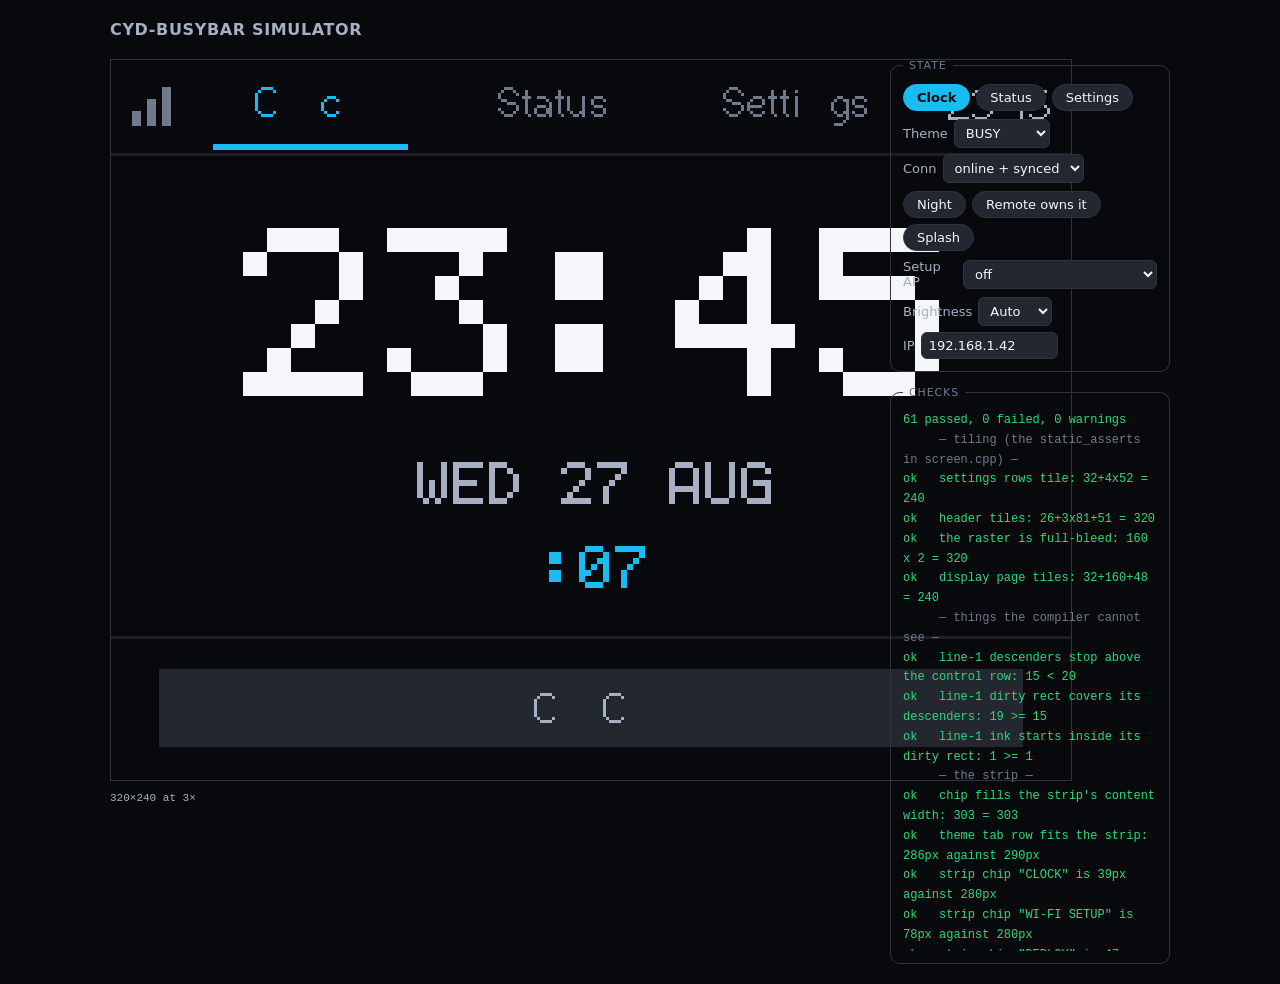
<file: cyd-busybar/simulator.html>
<!DOCTYPE html>
<html lang="en">
<head>
<meta charset="utf-8">
<meta name="viewport" content="width=device-width, initial-scale=1">
<title>cyd-busybar simulator</title>
<style>
  :root {
    --bg:#07090d; --surface:#16181d; --alt:#23272f; --border:#2f343e;
    --text:#f4f6fa; --text2:#a6b0c2; --muted:#707a8c;
    --accent:#18bcf2; --success:#2fd97c; --warning:#f5a524; --error:#ff4d6a;
  }
  * { box-sizing: border-box; }
  body { margin:0; background:var(--bg); color:var(--text);
         font-family:system-ui,-apple-system,'Segoe UI',Roboto,sans-serif; font-size:14px; }
  .wrap { max-width:1100px; margin:0 auto; padding:20px; display:grid; gap:20px;
          grid-template-columns:minmax(0,auto) minmax(280px,1fr); align-items:start; }
  h1 { grid-column:1/-1; font-size:16px; margin:0; letter-spacing:.04em; text-transform:uppercase; color:var(--text2); }
  canvas { image-rendering:pixelated; border:1px solid var(--border); display:block; background:#000; }
  .side { display:grid; gap:14px; }
  fieldset { border:1px solid var(--border); border-radius:10px; margin:0; padding:12px; }
  legend { color:var(--muted); font-size:11px; text-transform:uppercase; letter-spacing:.08em; padding:0 6px; }
  .row { display:flex; flex-wrap:wrap; gap:6px; align-items:center; }
  label { color:var(--text2); font-size:13px; display:flex; gap:6px; align-items:center; }
  select, input[type=text] { font:inherit; font-size:13px; background:var(--alt); color:var(--text);
       border:1px solid var(--border); border-radius:6px; padding:5px 7px; }
  button { font:inherit; font-size:13px; background:var(--alt); color:var(--text);
       border:1px solid var(--border); border-radius:999px; padding:5px 13px; cursor:pointer; }
  button:hover { background:var(--border); }
  button[aria-pressed=true] { background:var(--accent); border-color:var(--accent); color:#07090d; font-weight:600; }
  #log { font-family:ui-monospace,SFMono-Regular,Menlo,monospace; font-size:12px; line-height:1.65;
         white-space:pre-wrap; margin:0; max-height:60vh; overflow:auto; }
  .pass { color:var(--success); } .fail { color:var(--error); } .warn { color:var(--warning); }
  .head { color:var(--muted); }
  .ladder { font-family:ui-monospace,Menlo,monospace; font-size:11px; color:var(--text2); }
</style>
</head>
<body>
<div class="wrap">
  <h1>cyd-busybar simulator</h1>

  <div>
    <canvas id="cv" width="960" height="720"></canvas>
    <p class="ladder" id="scale">320&times;240 at 3&times;</p>
  </div>

  <div class="side">
    <fieldset>
      <legend>State</legend>
      <div class="row">
        <button data-app="0" class="tab">Clock</button>
        <button data-app="1" class="tab">Status</button>
        <button data-app="2" class="tab">Settings</button>
      </div>
      <div class="row" style="margin-top:8px">
        <label>Theme <select id="theme"></select></label>
        <label>Conn <select id="conn">
          <option value="0">online + synced</option>
          <option value="1">online, no time</option>
          <option value="2">offline</option>
        </select></label>
      </div>
      <div class="row" style="margin-top:8px">
        <button id="night" aria-pressed="false">Night</button>
        <button id="owned" aria-pressed="false">Remote owns it</button>
        <button id="splash" aria-pressed="false">Splash</button>
      </div>
      <div class="row" style="margin-top:8px">
        <label>Setup AP <select id="ap">
          <option value="0">off</option>
          <option value="1">on (AP+STA)</option>
          <option value="2">fallback (no credentials)</option>
        </select></label>
      </div>
      <div class="row" style="margin-top:8px">
        <label>Brightness <select id="bl">
          <option value="0">Auto</option><option value="1">25%</option>
          <option value="2">50%</option><option value="3">75%</option><option value="4">100%</option>
        </select></label>
        <label>IP <input type="text" id="ip" value="192.168.1.42" size="13"></label>
      </div>
    </fieldset>

    <fieldset>
      <legend>Checks</legend>
      <pre id="log"></pre>
    </fieldset>
  </div>
</div>

<script>
/* GLYPH DATA — generated. See scripts/gen_sim_fonts.py and gen_vfont.py. */
const GLYPHS = {"f1":{"w":[6,6,6,6,6,6,6,6,6,6,6,6,6,6,6,6,6,6,6,6,6,6,6,6,6,6,6,6,6,6,6,6,6,6,6,6,6,6,6,6,6,6,6,6,6,6,6,6,6,6,6,6,6,6,6,6,6,6,6,6,6,6,6,6,6,6,6,6,6,6,6,6,6,6,6,6,6,6,6,6,6,6,6,6,6,6,6,6,6,6,6,6,6,6,6,6],"h":8,"baseline":7,"g":["0000000000000000","2020202020002000","5050500000000000","5050f850f8505000","2078a07028f02000","c0c8102040981800","40a0a040a8906800","3030204000000000","1020404040201000","4020101010204000","20a870f870a82000","002020f820200000","0000000030302040","000000f800000000","0000000000303000","0008102040800000","708898a8c8887000","2060202020207000","708808708080f800","f808103008887000","10305090f8101000","f880f00808887000","384080f088887000","f808081020408000","7088887088887000","708888780810e000","0000200020000000","0000200020204000","0810204020100800","0000f800f8000000","4020100810204000","7088083020002000","7088a8b8b0807800","20508888f8888800","f08888f08888f000","7088808080887000","f08888888888f000","f88080f08080f800","f88080f080808000","7888808098887800","888888f888888800","7020202020207000","3810101010906000","8890a0c0a0908800","808080808080f800","88d8a8a8a8888800","8888c8a898888800","7088888888887000","f08888f080808000","70888888a8906800","f08888f0a0908800","7088807008887000","f8a8202020202000","8888888888887000","8888888888502000","888888a8a8a85000","8888502050888800","8888502020202000","f80810704080f800","7840404040407800","0080402010080000","7808080808087800","2050880000000000","000000000000f800","6060201000000000","0000601070907800","8080b0c888c8b000","0000708880887000","0808689888986800","00007088f8807000","1028207020202000","0000709898680870","8080b0c888888800","2000602020207000","1000101010906000","808090a0c0a09000","6020202020207000","0000d0a8a8a8a800","0000b0c888888800","0000708888887000","0000b0c8c8b08080","0000689898680808","0000b0c880808000","000078807008f000","2020f82020281000","0000888888986800","0000888888502000","00008888a8a85000","0000885020508800","0000888878088870","0000f8102040f800","1020204020201000","2020200020202000","4020201020204000","40a8100000000000","2070d88888f80000"]},"f2":{"w":[6,3,4,9,8,9,9,3,7,7,8,6,3,6,5,7,8,8,8,8,8,8,8,8,8,8,3,3,6,6,6,8,9,8,8,8,8,8,8,8,8,4,8,8,7,10,8,8,8,8,8,8,8,8,8,10,8,8,8,4,7,4,7,9,5,7,7,7,7,7,6,7,4,7,7,7,7,7,6,7,7,4,5,6,4,8,7,8,7,8,6,6,5,7,8,8,6,7,7,5,3,5,8,6],"h":16,"baseline":13,"g":["00000000000000000000000000000000","00000040404040404040400040000000","0000a0a0a00000000000000000000000","000000242424ff2424ff242424000000","000028386caaa8683c2aaa6c38280000","00000061919264081026498986000000","000000205088885020528c8c73000000","00004040408000000000000000000000","000c102040408080808080404020100c","00c020100808040404040408081020c0","","","","","","","00000038444482828282444438000000","0000001030501010101010107c000000","000000384482020418204080fe000000","00000078840204380402028478000000","000000040c14244484fe040404000000","000000fc808080f80402028478000000","0000003c408080b8c482824438000000","0000007e020204040808101010000000","00000038448244384482824438000000","00000038448282463a02020478000000","","","","","","","0000003c4299a5a5a5a59e403e000000","0000001010282844447c828282000000","000000f8848284f884828284f8000000","0000003c42808080808080423c000000","000000f88482828282828284f8000000","000000fe808080fc80808080fe000000","000000fe808080f88080808080000000","0000003c428080809c8282423c000000","00000084848484fc8484848484000000","000000e04040404040404040e0000000","","","","","","","000000f88482828284f8808080000000","00000038448282828282824438080600","000000f884828284f890888482000000","00000038448280601c02824438000000","000000fe101010101010101010000000","00000082828282828282824438000000","00000082828282444428281010000000","0000000000008080808080808880888049005500550022002200000000000000","00000082824428101028448282000000","00000082828244281010101010000000","","","","","","","00000060909060000000000000000000","000000000000700804748c8c74000000","000000008080b0c8848484c8b0000000","00000000000038448080804438000000","000000000404344c8484844c34000000","000000000000384484f8804438000000","0000003048404040e040404040000000","000000000000304c8484844c34040870","000000808080a0c08080808080000000","00000000400040404040404040000000","","","","","","","000000000000b0c8848484c8b0808080","00000000000020408080804020000000","000000000000b0c08080808080000000","00000000000070888070088870000000","000000004040e0404040404020000000","00000000000084848484844c34000000","00000000000080808080442810000000","0000000000008282829292aa44000000","00000000000088885020508888000000","00000000000084848484844c34040870","","","","","",""]}};
const VFONT = {"t3x5":[[0,0,0],[0,23,0],[3,0,3],[31,10,31],[10,31,21],[25,4,19],[10,21,26],[0,3,0],[0,14,17],[17,14,0],[5,2,5],[4,14,4],[16,8,0],[4,4,4],[0,16,0],[24,4,3],[31,17,31],[18,31,16],[29,21,23],[21,21,31],[7,4,31],[23,21,29],[31,21,29],[1,1,31],[31,21,31],[23,21,31],[0,10,0],[16,10,0],[4,10,17],[10,10,10],[17,10,4],[1,21,7],[31,21,23],[30,5,30],[31,21,10],[14,17,17],[31,17,14],[31,21,21],[31,5,5],[14,17,29],[31,4,31],[17,31,17],[8,16,15],[31,4,27],[31,16,16],[31,6,31],[23,14,29],[14,17,14],[31,5,2],[6,9,22],[31,5,26],[18,21,9],[1,31,1],[15,16,31],[15,16,15],[31,12,31],[27,4,27],[3,28,3],[25,21,19],[31,17,17],[3,4,24],[17,17,31],[2,1,2],[16,16,16],[1,2,0],[30,5,30],[31,21,10],[14,17,17],[31,17,14],[31,21,21],[31,5,5],[14,17,29],[31,4,31],[17,31,17],[8,16,15],[31,4,27],[31,16,16],[31,6,31],[23,14,29],[14,17,14],[31,5,2],[6,9,22],[31,5,26],[18,21,9],[1,31,1],[15,16,31],[15,16,15],[31,12,31],[27,4,27],[3,28,3],[25,21,19],[4,14,17],[0,31,0],[17,14,4],[4,21,14]],"t5x7":[[0,0,0,0,0],[0,0,95,0,0],[0,7,0,7,0],[20,127,20,127,20],[36,42,127,42,18],[35,19,8,100,98],[54,73,85,34,80],[0,5,3,0,0],[0,28,34,65,0],[0,65,34,28,0],[20,8,62,8,20],[8,8,62,8,8],[0,80,48,0,0],[8,8,8,8,8],[0,96,96,0,0],[32,16,8,4,2],[62,81,73,69,62],[0,66,127,64,0],[66,97,81,73,70],[33,65,69,75,49],[24,20,18,127,16],[39,69,69,69,57],[60,74,73,73,48],[1,113,9,5,3],[54,73,73,73,54],[6,73,73,41,30],[0,54,54,0,0],[0,86,54,0,0],[0,8,20,34,65],[20,20,20,20,20],[65,34,20,8,0],[2,1,81,9,6],[50,73,121,65,62],[126,17,17,17,126],[127,73,73,73,54],[62,65,65,65,34],[127,65,65,34,28],[127,73,73,73,65],[127,9,9,9,1],[62,65,73,73,122],[127,8,8,8,127],[0,65,127,65,0],[32,64,65,63,1],[127,8,20,34,65],[127,64,64,64,64],[127,2,12,2,127],[127,4,8,16,127],[62,65,65,65,62],[127,9,9,9,6],[62,65,81,33,94],[127,9,25,41,70],[70,73,73,73,49],[1,1,127,1,1],[63,64,64,64,63],[31,32,64,32,31],[63,64,56,64,63],[99,20,8,20,99],[7,8,112,8,7],[97,81,73,69,67],[0,127,65,65,0],[2,4,8,16,32],[0,65,65,127,0],[4,2,1,2,4],[64,64,64,64,64],[0,1,2,4,0],[32,84,84,84,120],[127,72,68,68,56],[56,68,68,68,32],[56,68,68,72,127],[56,84,84,84,24],[8,126,9,1,2],[12,82,82,82,62],[127,8,4,4,120],[0,68,125,64,0],[32,64,68,61,0],[127,16,40,68,0],[0,65,127,64,0],[124,4,24,4,120],[124,8,4,4,120],[56,68,68,68,56],[124,20,20,20,8],[8,20,20,24,124],[124,8,4,4,8],[72,84,84,84,32],[4,63,68,64,32],[60,64,64,32,124],[28,32,64,32,28],[60,64,48,64,60],[68,40,16,40,68],[12,80,80,80,60],[68,100,84,76,68],[0,8,54,65,0],[0,0,127,0,0],[0,65,54,8,0],[8,8,42,28,8]]};

// ══ LAYOUT — mirrors include/config.h and NOTHING else ═══════════════════
// Geometry is deliberately not kept beside the colours: the simulator mirrors
// config.h, so putting sizes in theme.h would give the layout two sources of
// truth -- the exact failure this file exists to catch.
const L = {
  SCR_W:320, SCR_H:240,
  VD_W:160, VD_H:80, VD_SCALE:2,
  SP_1:4, SP_2:8, SP_3:12, SP_4:16, SP_6:24,
  HDR_H:32, HDR_DIV_Y:31,
  CONN_X:0, CONN_W:26,
  TAB_X:26, TAB_W:81, TAB_N:3, TAB_UNDERLINE_H:2,
  CLK_X:269, CLK_W:51, CLK_MARGIN_R:6,
  CARD_X:8, CARD_W:304, CARD_IN_X0:16, CARD_IN_X1:303,
  CARD_DY:2, ROW_N:4, ROW_H:52,
  CARD_L1_CY:8, CARD_L1_Y0:1, CARD_L1_Y1:19,
  CTL_DY:20, CTL_H:26,
  CARD_ICO_R:7,
  SET_CHIP_N:5, SET_CHIP_W:54, SET_CHIP_GAP:4,
  NET_CHIP_N:3, NET_CHIP_W:92,
  THEME_TAB_N:5,
  TOG_W:44, TOG_H:24, TOG_KNOB:18,
};
L.BODY_Y      = L.HDR_H;
L.BODY_H      = L.SCR_H - L.HDR_H;
L.CARD_X1     = L.CARD_X + L.CARD_W - 1;
L.CARD_IN_W   = L.CARD_IN_X1 - L.CARD_IN_X0 + 1;
L.CARD_H      = L.ROW_H - 2 * L.CARD_DY;
L.CARD_ICO_X  = L.CARD_IN_X0 + L.CARD_ICO_R;
L.TOG_X       = L.CARD_IN_X1 - L.TOG_W + 1;
L.VD_DRAW_W   = L.VD_W * L.VD_SCALE;      // 320 -- full-bleed
L.VD_DRAW_H   = L.VD_H * L.VD_SCALE;      // 160
L.RASTER_X    = 0;
L.RASTER_Y    = L.BODY_Y;                 // 32
L.STRIP_Y     = L.RASTER_Y + L.VD_DRAW_H; // 192
L.STRIP_H     = L.SCR_H - L.STRIP_Y;      // 48
// Strip CHIP mode: one indicator, full content width.
L.STRIP_CHIP_X = L.CARD_IN_X0;
L.STRIP_CHIP_W = L.CARD_IN_W;
// Strip TABS mode: the same pitch as the settings brightness row, reused
// rather than a second chip size invented for it.
L.THEME_TAB_X0 = L.CARD_IN_X0;
L.THEME_TAB_W  = L.SET_CHIP_W;
L.THEME_TAB_GAP= L.SET_CHIP_GAP;

// ══ THEME — mirrors src/ui/theme.cpp ════════════════════════════════════
const TOKENS = ['BG','SURFACE','ELEVATED','BORDER','DIVIDER','TEXT','TEXT2','TEXT3',
                'DISABLED','DIM','ACCENT','NEUTRAL','SUCCESS','WARNING','ERROR'];
const DAY = {
  BG:'#07090D', SURFACE:'#16181D', ELEVATED:'#23272F', BORDER:'#2F343E', DIVIDER:'#1C1F26',
  TEXT:'#F4F6FA', TEXT2:'#A6B0C2', TEXT3:'#707A8C', DISABLED:'#444C59', DIM:'#8A94A6',
  ACCENT:'#18BCF2', NEUTRAL:'#7A828E', SUCCESS:'#2FD97C', WARNING:'#F5A524', ERROR:'#FF4D6A',
};
const NIGHT_R5 = {
  BG:0, SURFACE:2, ELEVATED:4, BORDER:6, DIVIDER:3, TEXT:25, TEXT2:20, TEXT3:16,
  DISABLED:12, DIM:7, ACCENT:18, NEUTRAL:13, SUCCESS:10, WARNING:22, ERROR:31,
};
// Pairs a reader must be able to TELL APART. Anything here needs real
// separation on the night ladder; one-step neighbours elsewhere are justified
// on role separation instead.
const MUST_DIFFER = [
  ['DIM','ERROR',12], ['NEUTRAL','SURFACE',6], ['NEUTRAL','ELEVATED',6],
  ['SUCCESS','ACCENT',5], ['TEXT','TEXT2',4], ['NEUTRAL','ACCENT',4],
  ['TEXT2','TEXT3',3], ['TEXT3','DISABLED',3], ['ACCENT','TEXT3',2],
];

let NIGHT = false;
const C = {};
function themeApply() {
  for (const k of TOKENS) {
    if (!NIGHT) { C[k] = DAY[k]; continue; }
    const v = Math.round(NIGHT_R5[k] / 31 * 255);
    C[k] = `rgb(${v},0,0)`;
  }
}
// A full-colour value through the active palette mode, as themeMap() does.
function mapColour(hex) {
  if (!NIGHT) return hex;
  const n = parseInt(hex.slice(1), 16);
  const r = (n >> 16) & 255, g = (n >> 8) & 255, b = n & 255;
  const y = Math.min(255, (r * 77 + g * 151 + b * 28) >> 8);
  return `rgb(${y},0,0)`;
}

// ══ CANVAS ══════════════════════════════════════════════════════════════
const ZOOM = 3;
const cv = document.getElementById('cv');
const ctx = cv.getContext('2d');
ctx.imageSmoothingEnabled = false;

function px(x, y, col) { ctx.fillStyle = col; ctx.fillRect(x*ZOOM, y*ZOOM, ZOOM, ZOOM); }
function rect(x, y, w, h, col) { ctx.fillStyle = col; ctx.fillRect(x*ZOOM, y*ZOOM, w*ZOOM, h*ZOOM); }
function frame(x, y, w, h, col) {
  rect(x, y, w, 1, col); rect(x, y+h-1, w, 1, col);
  rect(x, y, 1, h, col); rect(x+w-1, y, 1, h, col);
}
function disc(cx, cy, r, col) {
  for (let dy=-r; dy<=r; dy++) for (let dx=-r; dx<=r; dx++)
    if (dx*dx+dy*dy <= r*r+1) px(cx+dx, cy+dy, col);
}
function ring(cx, cy, r, col) {
  for (let a=0; a<360; a+=2) {
    px(cx + Math.round(r*Math.cos(a*Math.PI/180)), cy + Math.round(r*Math.sin(a*Math.PI/180)), col);
  }
}

// ══ TYPOGRAPHY — the panel's real glyphs, at the panel's real advances ═══
// gtext() re-implements the same decoders TFT_eSPI::drawChar uses, so textW()
// is byte-identical to tft.textWidth() and the layout reported here is the
// panel's.
const ROLE = { F_TITLE:{face:'f2',dy:0}, F_BODY:{face:'f2',dy:0}, F_MICRO:{face:'f1',dy:0} };
const INK  = { F_TITLE:[-7,7], F_BODY:[-7,7], F_MICRO:[-4,3] };
const CAP  = { F_TITLE:10, F_BODY:10, F_MICRO:7 };

function glyphW(faceKey, code) {
  const f = GLYPHS[faceKey], i = code - 0x20;
  if (i < 0 || i > 95) return 0;
  return faceKey === 'f1' ? 6 : f.w[i];
}
function textW(role, s) {
  const face = ROLE[role].face;
  let w = 0;
  for (const ch of String(s)) w += glyphW(face, ch.charCodeAt(0));
  return w;
}
function drawGlyph(faceKey, code, x, y, col) {
  const f = GLYPHS[faceKey], i = code - 0x20;
  if (i < 0 || i > 95) return 0;
  const adv = glyphW(faceKey, code);
  const ink = faceKey === 'f1' ? 5 : adv - 1;
  const hex = f.g[i] || '';
  const per = ink > 0 ? ((ink + 7) >> 3) : 0;
  for (let row = 0; row < f.h; row++) {
    for (let c = 0; c < ink; c++) {
      const idx = row * per + (c >> 3);
      const b = parseInt(hex.substr(idx * 2, 2), 16) || 0;
      if ((b >> (7 - (c & 7))) & 1) px(x + c, y + row, col);
    }
  }
  return adv;
}
// cy is the vertical CENTRE. TFT_eSPI centres a built-in face on its FULL BOX
// with an M* datum, so the box top is cy - h/2 plus the role offset.
function gtext(role, s, x, cy, col, datum) {
  const { face, dy } = ROLE[role];
  const h = GLYPHS[face].h;
  const w = textW(role, s);
  let px0 = x;
  if (datum === 'MC') px0 = x - ((w / 2) | 0);
  if (datum === 'MR') px0 = x - w;
  const y = cy - ((h / 2) | 0) + dy;
  for (const ch of String(s)) px0 += drawGlyph(face, ch.charCodeAt(0), px0, y, col);
  return w;
}
function textFit(role, s, budget) {
  if (textW(role, s) <= budget) return role;
  if (role !== 'F_MICRO' && textW('F_MICRO', s) <= budget) return 'F_MICRO';
  return role;
}
function textTrunc(role, s, budget) {
  s = String(s);
  if (textW(role, s) <= budget) return s;
  let t = s;
  while (t.length && textW(role, t + '..') > budget) t = t.slice(0, -1);
  return t + '..';
}

// ══ VIRTUAL PANELS ══════════════════════════════════════════════════════
// Column-major, bit 0 = top row -- the same layout src/canvas/vfont.inc uses.
// One framebuffer, RGB. null is "unlit" and paints as C_BG.
const FB = new Array(L.VD_W * L.VD_H).fill(null);
function vclear(col) { FB.fill(col || null); }
function vpix(x, y, col) {
  if (x < 0 || y < 0 || x >= L.VD_W || y >= L.VD_H) return;
  FB[y * L.VD_W + x] = col;
}
function vrect(x, y, w, h, col) {
  for (let r = 0; r < h; r++) for (let c = 0; c < w; c++) vpix(x+c, y+r, col);
}
function vframe(x, y, w, h, col) {
  vrect(x,y,w,1,col); vrect(x,y+h-1,w,1,col);
  vrect(x,y,1,h,col); vrect(x+w-1,y,1,h,col);
}
function vGlyphW(f) { return f === 'tiny' ? 3 : 5; }
function vGlyphH(f) { return f === 'tiny' ? 5 : 7; }
function vAdv(f) { return vGlyphW(f) + 1; }
function vTextW(f, s, scX) { return s.length ? (s.length * vAdv(f) - 1) * scX : 0; }
function vtext(x, y, s, col, f, scX, scY, align) {
  if (align === undefined) { align = scY; scY = scX; }
  if (!scY) scY = scX;
  const tw = vTextW(f, s, scX), th = vGlyphH(f) * scY;
  const am = align % 3, ad = (align / 3) | 0;
  if (am === 1) x -= (tw / 2) | 0; else if (am === 2) x -= tw;
  if (ad === 1) y -= (th / 2) | 0; else if (ad === 2) y -= th;
  const tbl = f === 'tiny' ? VFONT.t3x5 : VFONT.t5x7;
  const gw = vGlyphW(f), gh = vGlyphH(f);
  let pen = x;
  for (const ch of s) {
    let code = ch.charCodeAt(0);
    if (code < 0x20 || code > 0x7E) code = 63;
    const g = tbl[code - 0x20];
    for (let c = 0; c < gw; c++) for (let r = 0; r < gh; r++)
      if ((g[c] >> r) & 1) vrect(pen + c*scX, y + r*scY, scX, scY, col);
    pen += vAdv(f) * scX;
  }
}
// present(): a flat 2x, and every stored colour goes through the palette map
// so night mode reddens a caller's arbitrary RGB along with the chrome.
function present() {
  for (let y = 0; y < L.VD_H; y++) for (let x = 0; x < L.VD_W; x++) {
    const v = FB[y * L.VD_W + x];
    rect(L.RASTER_X + x*L.VD_SCALE, L.RASTER_Y + y*L.VD_SCALE,
         L.VD_SCALE, L.VD_SCALE, v ? mapColour(v) : C.BG);
  }
}

// ══ STATE ═══════════════════════════════════════════════════════════════
const THEMES = {
  busy:   { label:'BUSY',    fg:'#FFFFFF', bg:'#FF0000', accent:'#FFD700', effect:'flame' },
  call:   { label:'ON-CALL', fg:'#FFFFFF', bg:'#1F3A8A', accent:'#60A5FA', effect:'sweep' },
  normal: { label:'NORMAL',  fg:'#86EFAC', bg:'#052E16', accent:'#22C55E', effect:'sweep' },
  lunch:  { label:'LUNCH',   fg:'#FED7AA', bg:'#7C2D12', accent:'#F97316', effect:'none'  },
  home:   { label:'AT HOME', fg:'#DDD6FE', bg:'#2E1065', accent:'#A855F7', effect:'pulse' },
};
const S = {
  app:0, theme:'busy', conn:0, night:false,
  owned:false, splash:false, bl:0,
  ip:'192.168.1.42', tz:'ICT-7', clock24:true, hh:23, mm:45, ss:7,
  ap:0,   // 0 off, 1 on (AP+STA), 2 fallback (no credentials, cannot stop)
};

// ══ ICONS — mirrors src/ui/icons.cpp ════════════════════════════════════
const BAR_DX = [-6,-1,4], BAR_H = [5,9,13];
function icoWifi(cx, cy, bars, col) {
  for (let i=0;i<3;i++) {
    const x = cx+BAR_DX[i], h = BAR_H[i], y = cy+6-h+1;
    if (bars) rect(x,y,3,h,col); else frame(x,y,3,h,col);
  }
}
function icoBadge(cx, cy, col, behind) { disc(cx,cy,3,behind); disc(cx,cy,2,col); }
function icoSun(cx, cy, col) {
  disc(cx,cy,3,col);
  const D=[[0,-1],[0,1],[-1,0],[1,0],[-1,-1],[1,-1],[-1,1],[1,1]];
  for (const [dx,dy] of D) for (let r=5;r<=6;r++) px(cx+dx*r, cy+dy*r, col);
}
function icoMoon(cx, cy, col, behind) { disc(cx,cy,6,col); disc(cx+4,cy-3,6,behind); }
function icoClock(cx, cy, col) {
  ring(cx,cy,6,col); rect(cx,cy-4,1,5,col); rect(cx,cy,4,1,col);
}

// ══ WIDGETS — mirrors src/ui/widgets.cpp ════════════════════════════════
const BV = { INACTIVE:0, ACTIVE:1, ACTIVE_OFF:2, PRESSED:3, DISABLED:4, ERR:5 };
function ctlColour(vis) {
  switch (vis) {
    case BV.ACTIVE:     return { fill:C.ACCENT,  edge:C.ACCENT,  fg:C.BG };
    case BV.ACTIVE_OFF: return { fill:C.NEUTRAL, edge:C.NEUTRAL, fg:C.BG };
    case BV.PRESSED:    return { fill:C.TEXT,    edge:C.TEXT,    fg:C.BG };
    case BV.DISABLED:   return { fill:C.BG,      edge:C.BG,      fg:C.DISABLED };
    case BV.ERR:        return { fill:C.BG,      edge:C.ERROR,   fg:C.ERROR };
    default:            return { fill:C.ELEVATED,edge:C.ELEVATED,fg:C.TEXT2 };
  }
}
function wCard(x,y,w,h,fill,edge) {
  if (fill !== edge) rect(x+1,y+1,w-2,h-2,fill); else rect(x,y,w,h,fill);
  frame(x,y,w,h,edge);
}
function wChip(x,y,w,h,label,vis) {
  const c = ctlColour(vis);
  rect(x,y,w,h,c.fill);
  if (c.edge !== c.fill) frame(x,y,w,h,c.edge);
  const up = String(label).toUpperCase();
  const budget = w - 2*L.SP_1;
  const role = textFit('F_BODY', up, budget);
  const out = textTrunc(role, up, budget);
  if (out !== up) LOGS.push(['warn', `chip label truncated: "${up}" -> "${out}" in ${budget}px`]);
  gtext(role, out, x + (w/2|0), y + (h/2|0), c.fg, 'MC');
}
function wToggle(x,y,w,h,knob,on,behind) {
  rect(x,y,w,h, on ? C.ACCENT : C.DIVIDER);
  const pad = (h-knob)/2|0;
  rect(on ? x+w-knob-pad : x+pad, y+pad, knob, knob, on ? C.BG : behind);
}
function wTab(x,y,w,h,label,sel,uh) {
  gtext('F_BODY', label, x + (w/2|0), y + ((h-uh)/2|0), sel ? C.ACCENT : C.TEXT3, 'MC');
  if (sel) rect(x+L.SP_2, y+h-uh-1, w-2*L.SP_2, uh, C.ACCENT);
}
function wPip(cx,cy,r,on) { if (on) disc(cx,cy,r,C.ACCENT); else ring(cx,cy,r,C.TEXT3); }

// ══ PANEL CONTENT ═══════════════════════════════════════════════════════
const WD=['SUN','MON','TUE','WED','THU','FRI','SAT'], MO=['JAN','FEB','MAR','APR','MAY','JUN','JUL','AUG','SEP','OCT','NOV','DEC'];
const p2 = (n) => String(n).padStart(2,'0');

function renderClock() {
  const have = S.conn === 0;
  let h = S.hh;
  if (!S.clock24) { h = h % 12 || 12; }
  const hhmm = have ? `${p2(h)}:${p2(S.mm)}` : '--:--';
  vclear(null);
  vtext(L.VD_W/2|0, 26, hhmm, have ? '#F4F6FA' : '#F5A524', 'small', 4, 4);
  vtext(L.VD_W/2|0, 54, have ? `WED 27 AUG` : 'WAITING FOR TIME', '#A6B0C2', 'small', 1, 4);
  if (have) vtext(L.VD_W/2|0, 68, `:${p2(S.ss)}`, '#18BCF2', 'small', 1, 4);
}

function renderTheme() {
  const t = THEMES[S.theme];
  if (!t) return;
  // The panel is full colour now, so a theme finally shows its OWN colours.
  vclear(t.bg);
  vframe(2, 2, L.VD_W-4, L.VD_H-4, t.accent);

  const maxW = (t.effect === 'flame' || t.effect === 'bars') ? 104 : (L.VD_W - 14);
  const maxH = (t.effect === 'sweep' || t.effect === 'pulse') ? 54 : 64;
  const n = t.label.length || 1;
  const baseW = n * 6 - 1;
  const baseH = 7;
  const sx = (maxW / baseW) | 0;
  const sy = (maxH / baseH) | 0;
  let sc = Math.min(sx, sy);
  if (sc < 1) sc = 1;
  const cy = (t.effect === 'sweep' || t.effect === 'pulse') ? 35 : 40;

  vtext(L.VD_W/2|0, cy, t.label, t.fg, 'small', sc, 4);
  // The effect stays a SHAPE as well as a colour: night mode collapses the
  // palette to one hue, and a theme that differed only in colour would be
  // indistinguishable from every other theme after dark.
  if (t.effect === 'sweep') vrect(40, L.VD_H-12, 24, 6, t.accent);
  if (t.effect === 'pulse') vrect(8, L.VD_H-12, (L.VD_W*0.5)|0, 6, t.accent);
  if (t.effect === 'flame' || t.effect === 'bars') {
    const FLAME_D = [
      [0x00600, 0x00900, 0x00900, 0x01080, 0x21080, 0x51080, 0x52046, 0x24049, 0x08029, 0x10029, 0x20019, 0x20004, 0x40008, 0x40008, 0x80008, 0x80008, 0x80008, 0x80008, 0x40008, 0x20010, 0x10020, 0x0C0C0, 0x03F00, 0x00000],
      [0x01800, 0x02400, 0x04200, 0x04200, 0x08200, 0x08218, 0x28124, 0x580A4, 0x54034, 0x24008, 0x08004, 0x10002, 0x20001, 0x20001, 0x40001, 0x40001, 0x80002, 0x80002, 0x40002, 0x3000C, 0x08010, 0x06060, 0x01F80, 0x00000],
      [0x00300, 0x00480, 0x00840, 0x00840, 0x18840, 0x24820, 0x25020, 0x15016, 0x0A00D, 0x04003, 0x08001, 0x10001, 0x20001, 0x20001, 0x40001, 0x40001, 0x80001, 0x80001, 0x40002, 0x20004, 0x18018, 0x06060, 0x01F80, 0x00000],
      [0x00C00, 0x01230, 0x02148, 0x02148, 0x04150, 0x04120, 0x08080, 0x28040, 0x58026, 0x58019, 0x28005, 0x10001, 0x20001, 0x40001, 0x40001, 0x80001, 0x80001, 0x80001, 0x40002, 0x20004, 0x18018, 0x06060, 0x01F80, 0x00000],
      [0x00660, 0x00990, 0x010D0, 0x01050, 0x02040, 0x32040, 0x4A020, 0x4C016, 0x2C00D, 0x14003, 0x08001, 0x10001, 0x20001, 0x40001, 0x40001, 0x80001, 0x80001, 0x80001, 0x40002, 0x20004, 0x18018, 0x06060, 0x01F80, 0x00000]
    ];
    const FLAME_O = [
      [0x00000, 0x00600, 0x00600, 0x00D00, 0x00D00, 0x20900, 0x21980, 0x03086, 0x06046, 0x0C0C6, 0x18066, 0x18078, 0x30030, 0x30030, 0x60030, 0x60030, 0x70070, 0x780F0, 0x3C1F0, 0x1FFE0, 0x0FFC0, 0x03F00, 0x00000, 0x00000],
      [0x00000, 0x01800, 0x03400, 0x03400, 0x06400, 0x04400, 0x04218, 0x26118, 0x22048, 0x02070, 0x06018, 0x0C00C, 0x18006, 0x18006, 0x30006, 0x38006, 0x7C01C, 0x7E03C, 0x3F07C, 0x0FFF0, 0x07FE0, 0x01F80, 0x00000, 0x00000],
      [0x00000, 0x00300, 0x00680, 0x00680, 0x00480, 0x18440, 0x18C40, 0x08820, 0x01812, 0x0300C, 0x06006, 0x0C006, 0x18006, 0x18006, 0x38006, 0x3C00E, 0x7E01E, 0x7F03E, 0x3FFFC, 0x1FFF8, 0x07FE0, 0x01F80, 0x00000, 0x00000],
      [0x00000, 0x00C00, 0x01A30, 0x01A30, 0x03220, 0x02200, 0x06100, 0x04080, 0x240C0, 0x24026, 0x0401A, 0x0C00E, 0x18006, 0x30002, 0x30002, 0x70006, 0x7C00E, 0x7F03E, 0x3FFFC, 0x1FFF8, 0x07FE0, 0x01F80, 0x00000, 0x00000],
      [0x00000, 0x00660, 0x00D20, 0x00C80, 0x01880, 0x01880, 0x31040, 0x33020, 0x12012, 0x0200C, 0x06006, 0x0C006, 0x18006, 0x30002, 0x38006, 0x78006, 0x7E01E, 0x7F03E, 0x3FFFC, 0x1FFF8, 0x07FE0, 0x01F80, 0x00000, 0x00000]
    ];
    const FLAME_Y = [
      [0x00000, 0x00000, 0x00000, 0x00200, 0x00200, 0x00600, 0x00600, 0x00F00, 0x01F80, 0x03300, 0x06180, 0x06180, 0x0E1C0, 0x0F3C0, 0x1FFC0, 0x1FFC0, 0x0FF80, 0x07F00, 0x03E00, 0x00000, 0x00000, 0x00000, 0x00000, 0x00000],
      [0x00000, 0x00000, 0x00800, 0x00800, 0x01800, 0x03800, 0x03C00, 0x01E00, 0x01F80, 0x01980, 0x01860, 0x03870, 0x07878, 0x07CF8, 0x0FFF8, 0x07FF8, 0x03FE0, 0x01FC0, 0x00F80, 0x00000, 0x00000, 0x00000, 0x00000, 0x00000],
      [0x00000, 0x00000, 0x00100, 0x00100, 0x00300, 0x00380, 0x00380, 0x007C0, 0x00660, 0x00C30, 0x01818, 0x03818, 0x07C38, 0x07FF8, 0x07FF8, 0x03FF0, 0x01FE0, 0x00FC0, 0x00000, 0x00000, 0x00000, 0x00000, 0x00000, 0x00000],
      [0x00000, 0x00000, 0x00400, 0x00400, 0x00C00, 0x01C00, 0x01E00, 0x03F00, 0x03300, 0x030C0, 0x030E0, 0x03030, 0x07878, 0x0FCFC, 0x0FFFC, 0x0FFF8, 0x03FF0, 0x00FC0, 0x00000, 0x00000, 0x00000, 0x00000, 0x00000, 0x00000],
      [0x00000, 0x00000, 0x00200, 0x00300, 0x00700, 0x00700, 0x00F80, 0x00CC0, 0x01860, 0x01870, 0x01818, 0x03C38, 0x07E78, 0x0FFFC, 0x07FF8, 0x07FF8, 0x01FE0, 0x00FC0, 0x00000, 0x00000, 0x00000, 0x00000, 0x00000, 0x00000]
    ];
    const FLAME_W = [
      [0x00000, 0x00000, 0x00000, 0x00000, 0x00000, 0x00000, 0x00000, 0x00000, 0x00000, 0x00C00, 0x01E00, 0x01E00, 0x01E00, 0x00C00, 0x00000, 0x00000, 0x00000, 0x00000, 0x00000, 0x00000, 0x00000, 0x00000, 0x00000, 0x00000],
      [0x00000, 0x00000, 0x00000, 0x00000, 0x00000, 0x00000, 0x00000, 0x00000, 0x00000, 0x00600, 0x00780, 0x00780, 0x00780, 0x00300, 0x00000, 0x00000, 0x00000, 0x00000, 0x00000, 0x00000, 0x00000, 0x00000, 0x00000, 0x00000],
      [0x00000, 0x00000, 0x00000, 0x00000, 0x00000, 0x00000, 0x00000, 0x00000, 0x00180, 0x003C0, 0x007E0, 0x007E0, 0x003C0, 0x00000, 0x00000, 0x00000, 0x00000, 0x00000, 0x00000, 0x00000, 0x00000, 0x00000, 0x00000, 0x00000],
      [0x00000, 0x00000, 0x00000, 0x00000, 0x00000, 0x00000, 0x00000, 0x00000, 0x00C00, 0x00F00, 0x00F00, 0x00FC0, 0x00780, 0x00300, 0x00000, 0x00000, 0x00000, 0x00000, 0x00000, 0x00000, 0x00000, 0x00000, 0x00000, 0x00000],
      [0x00000, 0x00000, 0x00000, 0x00000, 0x00000, 0x00000, 0x00000, 0x00300, 0x00780, 0x00780, 0x007E0, 0x003C0, 0x00180, 0x00000, 0x00000, 0x00000, 0x00000, 0x00000, 0x00000, 0x00000, 0x00000, 0x00000, 0x00000, 0x00000]
    ];
    const frame = ((Date.now() / 200) | 0) % 5;
    const cD = '#6A0000';
    const cO = '#FF7A00';
    const cY = '#FFE000';
    const cW = '#FFFFFF';
    for (let r = 0; r < 24; r++) {
      const dBits = FLAME_D[frame][r];
      const oBits = FLAME_O[frame][r];
      const yBits = FLAME_Y[frame][r];
      const wBits = FLAME_W[frame][r];
      const y = 28 + r;
      for (let c = 0; c < 20; c++) {
        const shiftL = 19 - c;
        if ((wBits >> shiftL) & 1)      vpix(8 + c, y, cW);
        else if ((yBits >> shiftL) & 1) vpix(8 + c, y, cY);
        else if ((oBits >> shiftL) & 1) vpix(8 + c, y, cO);
        else if ((dBits >> shiftL) & 1) vpix(8 + c, y, cD);

        const shiftR = c;
        if ((wBits >> shiftR) & 1)      vpix(132 + c, y, cW);
        else if ((yBits >> shiftR) & 1) vpix(132 + c, y, cY);
        else if ((oBits >> shiftR) & 1) vpix(132 + c, y, cO);
        else if ((dBits >> shiftR) & 1) vpix(132 + c, y, cD);
      }
    }
  }
}

function renderSetup() {
  vclear(null);
  vframe(0, 0, L.VD_W, L.VD_H, '#F5A524');
  vtext(L.VD_W/2|0, 14, 'WI-FI SETUP',       '#F5A524', 'small', 1, 4);
  vtext(L.VD_W/2|0, 34, 'cyd-busybar-setup', '#F4F6FA', 'small', 1, 4);
  vtext(L.VD_W/2|0, 56, '192.168.4.1',       '#18BCF2', 'small', 2, 4);
}

// Stand-in for a remote application's content, so the strip's ACTIVE chip can
// be checked against something visibly not the local app.
function renderRemote() {
  vclear('#101820');
  vframe(0, 0, L.VD_W, L.VD_H, '#18BCF2');
  vtext(L.VD_W/2|0, 24, 'DEPLOY',   '#18BCF2', 'small', 3, 4);
  vtext(L.VD_W/2|0, 52, '00:04:31', '#F4F6FA', 'small', 2, 4);
}

// ══ SCREEN — mirrors src/ui/screen.cpp ══════════════════════════════════
const TAB_LABEL = ['Clock','Status','Settings'];
const SET_TITLE = ['Brightness','Time','Night mode','Network'];
const ROW0_CHIP = ['Auto','25','50','75','100'];
const ROW1_CHIP = ['12h','24h','Sync'];
const ROW3_CHIP = ['AP mode','Reconnect','Forget'];
const BL_LABEL  = ['Auto','25%','50%','75%','100%'];

function cardY(row) { return L.BODY_Y + row*L.ROW_H + L.CARD_DY; }
function btnRect(row, slot) {
  const cy = cardY(row);
  if (row === 2) {
    if (slot !== 0) return null;
    return { x:L.TOG_X, y:cy + ((L.CARD_H-L.TOG_H)/2|0), w:L.TOG_W, h:L.TOG_H };
  }
  if (row === 0 && slot >= L.SET_CHIP_N) return null;
  if (row === 1 && slot >= 3) return null;
  if (row === 3) {
    // The Network row sets its own pitch: "RECONNECT" does not fit a 54px chip.
    if (slot >= L.NET_CHIP_N) return null;
    return { x:L.CARD_IN_X0 + slot*(L.NET_CHIP_W+L.SET_CHIP_GAP), y:cy+L.CTL_DY,
             w:L.NET_CHIP_W, h:L.CTL_H };
  }
  return { x:L.CARD_IN_X0 + slot*(L.SET_CHIP_W+L.SET_CHIP_GAP), y:cy+L.CTL_DY,
           w:L.SET_CHIP_W, h:L.CTL_H };
}

function drawHeader() {
  rect(0,0,L.SCR_W,L.HDR_DIV_Y,C.BG);
  const cx = L.CONN_X + (L.CONN_W/2|0), cy = L.HDR_DIV_Y/2|0;
  if (S.conn === 2) icoWifi(cx,cy,0,C.ERROR);
  else { icoWifi(cx,cy,3,C.TEXT3); if (S.conn === 1) icoBadge(cx+7,cy-5,C.WARNING,C.BG); }

  for (let i=0;i<L.TAB_N;i++)
    wTab(L.TAB_X + i*L.TAB_W, 0, L.TAB_W, L.HDR_DIV_Y, TAB_LABEL[i], i===S.app, L.TAB_UNDERLINE_H);

  let h = S.hh; if (!S.clock24) h = h % 12 || 12;
  const clk = S.conn === 0 ? `${p2(h)}:${p2(S.mm)}` : '--:--';
  gtext('F_TITLE', clk, L.CLK_X+L.CLK_W-L.CLK_MARGIN_R, L.HDR_DIV_Y/2|0,
        S.conn === 0 ? C.TEXT2 : C.TEXT3, 'MR');
  rect(0,L.HDR_DIV_Y,L.SCR_W,1,C.DIVIDER);
}

const THEME_NAMES = Object.keys(THEMES);   // folder order, matches THEME_DIRS

// Folder name, underscore swapped for space, wChip uppercases it -- the same
// derivation screen.cpp's tabLabel() uses, so no label is kept in two places.
function tabLabel(i) { return THEME_NAMES[i].replace(/_/g, ' '); }

function chipLabel() {
  if (S.owned) return { label:'deploy', vis:BV.ACTIVE };
  return { label: S.ap ? 'Wi-Fi setup' : 'Clock', vis:BV.INACTIVE };
}

function drawDisplayPage() {
  rect(0, L.BODY_Y, L.SCR_W, L.BODY_H, C.BG);

  // Panel content, in the same order AppManager arbitrates it.
  if (S.owned)      renderRemote();
  else if (S.ap)    renderSetup();
  else if (S.app === 1) renderTheme();
  else              renderClock();
  present();

  // The strip: names what is on the panel and who put it there. Tabs replace
  // the chip only when nothing else is claiming the panel or the tab.
  const cy = L.STRIP_Y + (L.STRIP_H/2|0);
  rect(0, L.STRIP_Y + 1, L.SCR_W, L.STRIP_H - 1, C.BG);
  rect(0, L.STRIP_Y, L.SCR_W, 1, C.DIVIDER);

  const tabsMode = !S.owned && !S.ap && S.app === 1;
  if (tabsMode) {
    const active = THEME_NAMES.indexOf(S.theme);
    for (let i=0;i<L.THEME_TAB_N;i++) {
      const x = L.THEME_TAB_X0 + i*(L.THEME_TAB_W+L.THEME_TAB_GAP);
      wChip(x, cy - (L.CTL_H/2|0), L.THEME_TAB_W, L.CTL_H, tabLabel(i),
            i===active ? BV.ACTIVE : BV.INACTIVE);
    }
  } else {
    const src = chipLabel();
    wChip(L.STRIP_CHIP_X, cy - (L.CTL_H/2|0), L.STRIP_CHIP_W, L.CTL_H, src.label, src.vis);
  }
}

function drawSetIdentity(row) {
  const cy = cardY(row);
  rect(L.CARD_IN_X0, cy+L.CARD_L1_Y0, L.CARD_IN_W, L.CARD_L1_Y1-L.CARD_L1_Y0+1, C.SURFACE);
  const icx = L.CARD_ICO_X, icy = cy + L.CARD_L1_CY;
  if (row===0) icoSun(icx,icy,C.TEXT2);
  else if (row===1) icoClock(icx,icy,C.TEXT2);
  else if (row===2) icoMoon(icx,icy,C.TEXT2,C.SURFACE);
  else {
    icoWifi(icx,icy, S.conn===2?0:3, S.conn===2?C.ERROR:C.TEXT2);
    if (S.conn===1) icoBadge(icx+7,icy-5,C.WARNING,C.SURFACE);
  }
  const tx = L.CARD_ICO_X + L.CARD_ICO_R + L.SP_2;
  gtext('F_TITLE', SET_TITLE[row], tx, icy, C.TEXT, 'ML');

  const val = row===0 ? BL_LABEL[S.bl]
            : row===1 ? S.tz
            : row===2 ? (S.night?'On':'Off')
            : (S.ap===2 ? 'cyd-busybar-setup' : S.conn===0 ? S.ip : 'Offline');
  const budget = L.CARD_IN_X1 - (tx + textW('F_TITLE', SET_TITLE[row]) + L.SP_2);
  const out = textTrunc('F_BODY', val, budget);
  if (out !== val) LOGS.push(['warn', `settings value truncated: "${val}" -> "${out}" in ${budget}px`]);
  gtext('F_BODY', out, L.CARD_IN_X1, icy, C.TEXT2, 'MR');
}

function drawSettingsPage() {
  rect(0,L.BODY_Y,L.SCR_W,L.BODY_H,C.BG);
  for (let r=0;r<L.ROW_N;r++) wCard(L.CARD_X,cardY(r),L.CARD_W,L.CARD_H,C.SURFACE,C.BORDER);
  for (let r=0;r<L.ROW_N;r++) drawSetIdentity(r);

  for (let r=0;r<L.ROW_N;r++) for (let slot=0;slot<L.SET_CHIP_N;slot++) {
    const b = btnRect(r,slot); if (!b) continue;
    if (r===2) { rect(b.x,b.y,b.w,b.h,C.SURFACE); wToggle(b.x,b.y,b.w,b.h,L.TOG_KNOB,S.night,C.SURFACE); continue; }
    let vis;
    if (r===0) vis = S.bl===slot ? BV.ACTIVE : BV.INACTIVE;
    else if (r===1) vis = slot===2 ? (S.conn===0 ? BV.INACTIVE : BV.DISABLED)
                                   : ((slot===1)===S.clock24 ? BV.ACTIVE : BV.INACTIVE);
    else vis = slot===0 ? (S.ap===2 ? BV.DISABLED : S.ap ? BV.ACTIVE : BV.INACTIVE)
                        : (S.ap===2 ? BV.DISABLED : BV.INACTIVE);
    wChip(b.x,b.y,b.w,b.h,
          r===0?ROW0_CHIP[slot]:r===1?ROW1_CHIP[slot]:ROW3_CHIP[slot], vis);
  }
  // The Network row's three chips fill the control space -- Forget took the
  // room a fourth, address-readout slot used to have. See DESIGN.md §8.3.
}

function drawSplash() {
  rect(0,0,L.SCR_W,L.SCR_H,C.BG);
  const cx = L.SCR_W/2|0, cy = (L.SCR_H/2|0) - L.SP_2;
  frame(cx-80, cy-40, 160, 80, C.TEXT3);
  rect(cx-68, cy-12, 136, 24, C.ACCENT);
  const py = (L.SCR_H/2|0) + L.SP_6 + L.SP_4;
  const pip = ((Date.now()/200)|0) % 3;
  for (let i=0;i<3;i++) wPip(cx + (i-1)*L.SP_4, py, 4, i===pip);
}

// ══ CHECKS ══════════════════════════════════════════════════════════════
let LOGS = [];
function check(ok, msg) { LOGS.push([ok ? 'pass' : 'fail', msg]); return ok; }

function runChecks() {
  LOGS.push(['head','— tiling (the static_asserts in screen.cpp) —']);
  check(L.HDR_H + L.ROW_N*L.ROW_H === L.SCR_H,
        `settings rows tile: ${L.HDR_H}+${L.ROW_N}x${L.ROW_H} = ${L.SCR_H}`);
  check(L.CONN_W + L.TAB_N*L.TAB_W + L.CLK_W === L.SCR_W,
        `header tiles: ${L.CONN_W}+${L.TAB_N}x${L.TAB_W}+${L.CLK_W} = ${L.SCR_W}`);
  check(L.VD_DRAW_W === L.SCR_W,
        `the raster is full-bleed: ${L.VD_W} x ${L.VD_SCALE} = ${L.VD_DRAW_W}`);
  check(L.HDR_H + L.VD_DRAW_H + L.STRIP_H === L.SCR_H,
        `display page tiles: ${L.HDR_H}+${L.VD_DRAW_H}+${L.STRIP_H} = ${L.SCR_H}`);

  LOGS.push(['head','— things the compiler cannot see —']);
  const desc = L.CARD_L1_CY + INK.F_BODY[1];
  check(desc < L.CTL_DY, `line-1 descenders stop above the control row: ${desc} < ${L.CTL_DY}`);
  check(L.CARD_L1_Y1 >= desc, `line-1 dirty rect covers its descenders: ${L.CARD_L1_Y1} >= ${desc}`);
  check(L.CARD_L1_CY + INK.F_BODY[0] >= L.CARD_L1_Y0,
        `line-1 ink starts inside its dirty rect: ${L.CARD_L1_CY + INK.F_BODY[0]} >= ${L.CARD_L1_Y0}`);

  LOGS.push(['head','— the strip —']);
  check(L.STRIP_CHIP_X + L.STRIP_CHIP_W - 1 === L.CARD_IN_X1,
        `chip fills the strip's content width: ${L.STRIP_CHIP_X+L.STRIP_CHIP_W-1} = ${L.CARD_IN_X1}`);
  check(L.THEME_TAB_N*L.THEME_TAB_W + (L.THEME_TAB_N-1)*L.THEME_TAB_GAP <= L.CARD_IN_W + 2,
        `theme tab row fits the strip: ${L.THEME_TAB_N*L.THEME_TAB_W + (L.THEME_TAB_N-1)*L.THEME_TAB_GAP}px against ${L.CARD_IN_W+2}px`);
  // The chip has to hold the widest thing that can land in it: "Wi-Fi setup"
  // or an application_name arriving from the network.
  {
    const budget = L.STRIP_CHIP_W - 2*L.SP_1;
    for (const n of ['Clock','Wi-Fi setup','deploy']) {
      const w = textW('F_BODY', n.toUpperCase());
      check(w <= budget, `strip chip "${n.toUpperCase()}" is ${w}px against ${budget}px`);
    }
  }
  // Each theme tab falls back through F_MICRO and truncates like every other
  // chip -- this only checks that the fallback actually reaches a fit, not
  // that F_BODY alone does (see the stress case below for MEETING).
  {
    const budget = L.THEME_TAB_W - 2*L.SP_1;
    for (let i = 0; i < THEME_NAMES.length; i++) {
      const label = tabLabel(i).toUpperCase();
      const role = textFit('F_BODY', label, budget);
      const out = textTrunc(role, label, budget);
      check(textW(role, out) <= budget,
            `theme tab "${label}" fits at ${budget}px (${role}, "${out}")`);
    }
  }

  LOGS.push(['head','— clock region —']);
  const clkW = textW('F_TITLE','23:45');
  check(clkW <= L.CLK_W - L.CLK_MARGIN_R,
        `"23:45" is ${clkW}px against ${L.CLK_W - L.CLK_MARGIN_R}px of clock region`);
  check(textW('F_TITLE','--:--') <= L.CLK_W - L.CLK_MARGIN_R,
        `"--:--" is ${textW('F_TITLE','--:--')}px, also fits`);

  LOGS.push(['head','— tab strip —']);
  for (const t of TAB_LABEL) {
    const w = textW('F_BODY', t);
    check(w <= L.TAB_W - 2*L.SP_2, `tab "${t}" is ${w}px against ${L.TAB_W - 2*L.SP_2}px`);
  }

  LOGS.push(['head','— settings labels —']);
  for (let r=0;r<2;r++) {
    const chips = r===0?ROW0_CHIP:ROW1_CHIP;
    for (const c of chips) {
      const w = textW('F_BODY', c.toUpperCase());
      check(w <= L.SET_CHIP_W - 2*L.SP_1,
            `chip "${c.toUpperCase()}" is ${w}px against ${L.SET_CHIP_W - 2*L.SP_1}px`);
    }
  }
  for (const c of ROW3_CHIP) {
    const w = textW('F_BODY', c.toUpperCase());
    check(w <= L.NET_CHIP_W - 2*L.SP_1,
          `network chip "${c.toUpperCase()}" is ${w}px against ${L.NET_CHIP_W - 2*L.SP_1}px`);
  }
  check(L.NET_CHIP_N*L.NET_CHIP_W + (L.NET_CHIP_N-1)*L.SET_CHIP_GAP <= L.CARD_IN_W + 2,
        `network row's three chips fit the card: ${L.NET_CHIP_N*L.NET_CHIP_W + (L.NET_CHIP_N-1)*L.SET_CHIP_GAP}px against ${L.CARD_IN_W+2}px`);
  // The identity line carries the fallback AP's SSID or the station's
  // address, and either can be any length.
  {
    const tx = L.CARD_ICO_X + L.CARD_ICO_R + L.SP_2;
    const budget = L.CARD_IN_X1 - (tx + textW('F_TITLE','Network') + L.SP_2);
    for (const a of ['255.255.255.255','cyd-busybar-setup']) {
      check(textW('F_BODY', a) <= budget,
            `network value "${a}" is ${textW('F_BODY',a)}px against ${budget}px`);
    }
  }

  for (let r=0;r<L.ROW_N;r++) {
    const tw = textW('F_TITLE', SET_TITLE[r]);
    const tx = L.CARD_ICO_X + L.CARD_ICO_R + L.SP_2;
    check(tx + tw < L.TOG_X, `title "${SET_TITLE[r]}" (${tw}px) clears the toggle at x${L.TOG_X}`);
  }

  LOGS.push(['head','— panel labels —']);
  for (const t of Object.values(THEMES)) {
    const w = vTextW('small', t.label, 3);
    check(w <= L.VD_W - 8, `theme "${t.label}" at 3x is ${w}/${L.VD_W-8}px`);
  }
  check(vTextW('small','23:45',4) <= L.VD_W,
        `clock at 4x is ${vTextW('small','23:45',4)}/${L.VD_W}px`);
  check(vTextW('small','WAITING FOR TIME',1) <= L.VD_W,
        `"WAITING FOR TIME" is ${vTextW('small','WAITING FOR TIME',1)}/${L.VD_W}px`);
  check(vTextW('small','WED 27 AUG',1) <= L.VD_W,
        `date line is ${vTextW('small','WED 27 AUG',1)}/${L.VD_W}px`);
  for (const [t,sc] of [['WI-FI SETUP',1],['cyd-busybar-setup',1],['192.168.4.1',2]]) {
    check(vTextW('small',t,sc) <= L.VD_W,
          `setup "${t}" at ${sc}x is ${vTextW('small',t,sc)}/${L.VD_W}px`);
  }

  LOGS.push(['head','— night ladder —']);
  const seen = new Map();
  let dup = 0;
  for (const k of TOKENS) {
    const v = NIGHT_R5[k];
    if (seen.has(v)) { check(false, `night collision: ${k} and ${seen.get(v)} both at ${v}`); dup++; }
    seen.set(v, k);
  }
  check(dup === 0, `all ${TOKENS.length} night levels distinct`);
  for (const [a,b,min] of MUST_DIFFER) {
    const d = Math.abs(NIGHT_R5[a] - NIGHT_R5[b]);
    check(d >= min, `${a}/${b} separated by ${d} steps (needs ${min})`);
  }
  const ordered = TOKENS.slice().sort((a,b)=>NIGHT_R5[a]-NIGHT_R5[b]);
  LOGS.push(['head', '  ' + ordered.map(k=>`${k} ${NIGHT_R5[k]}`).join(' < ')]);
}

// ══ RENDER ══════════════════════════════════════════════════════════════
function render() {
  LOGS = [];
  themeApply();
  ctx.fillStyle = C.BG;
  ctx.fillRect(0,0,cv.width,cv.height);

  if (S.splash) drawSplash();
  else {
    drawHeader();
    if (S.app === 2) drawSettingsPage(); else drawDisplayPage();
  }

  runChecks();

  const pass = LOGS.filter(l=>l[0]==='pass').length;
  const fail = LOGS.filter(l=>l[0]==='fail').length;
  const warn = LOGS.filter(l=>l[0]==='warn').length;
  const head = `${pass} passed, ${fail} failed, ${warn} warning${warn===1?'':'s'}\n`;
  document.getElementById('log').innerHTML =
    `<span class="${fail?'fail':'pass'}">${head}</span>` +
    LOGS.map(([k,m]) => {
      const mark = k==='pass'?'ok  ':k==='fail'?'FAIL':k==='warn'?'warn':'    ';
      return `<span class="${k==='head'?'head':k}">${mark} ${m.replace(/</g,'&lt;')}</span>`;
    }).join('\n');

  syncUrl();
}

// ══ CONTROLS ════════════════════════════════════════════════════════════
function syncUrl() {
  const q = new URLSearchParams({
    app:S.app, theme:S.theme, conn:S.conn, night:S.night?1:0,
    owned:S.owned?1:0, bl:S.bl, ap:S.ap,
  });
  history.replaceState(null,'', '?' + q);
}
function readUrl() {
  const q = new URLSearchParams(location.search);
  if (q.has('app'))   S.app = +q.get('app') || 0;
  if (q.has('theme') && THEMES[q.get('theme')]) S.theme = q.get('theme');
  if (q.has('conn'))  S.conn = +q.get('conn') || 0;
  if (q.has('night')) S.night = q.get('night') === '1';
  if (q.has('owned')) S.owned = q.get('owned') === '1';
  if (q.has('bl'))    S.bl = +q.get('bl') || 0;
  if (q.has('ap'))    S.ap = +q.get('ap') || 0;
  if (q.has('ip'))    S.ip = q.get('ip');
  NIGHT = S.night;
}

const $ = (id) => document.getElementById(id);
function syncControls() {
  document.querySelectorAll('.tab').forEach(b =>
    b.setAttribute('aria-pressed', String(+b.dataset.app === S.app)));
  $('night').setAttribute('aria-pressed', String(S.night));
  $('owned').setAttribute('aria-pressed', String(S.owned));
  $('splash').setAttribute('aria-pressed', String(S.splash));
  $('theme').value = S.theme;
  $('conn').value = String(S.conn);
  $('bl').value = String(S.bl);
  $('ap').value = String(S.ap);
  $('ip').value = S.ip;
}

function init() {
  $('theme').innerHTML = Object.keys(THEMES)
    .map(k => `<option value="${k}">${THEMES[k].label}</option>`).join('');
  readUrl();
  syncControls();

  document.querySelectorAll('.tab').forEach(b =>
    b.addEventListener('click', () => { S.app = +b.dataset.app; syncControls(); render(); }));
  $('night').addEventListener('click', () => { S.night = !S.night; NIGHT = S.night; syncControls(); render(); });
  $('owned').addEventListener('click', () => { S.owned = !S.owned; syncControls(); render(); });
  $('splash').addEventListener('click', () => { S.splash = !S.splash; syncControls(); render(); });
  $('theme').addEventListener('change', e => { S.theme = e.target.value; render(); });
  $('conn').addEventListener('change', e => { S.conn = +e.target.value; render(); });
  $('bl').addEventListener('change', e => { S.bl = +e.target.value; render(); });
  $('ap').addEventListener('change', e => { S.ap = +e.target.value; render(); });
  $('ip').addEventListener('input', e => { S.ip = e.target.value; render(); });

  render();
}

// A deliberately overlong value, so textTrunc() is exercised on every run.
// A mechanism that only fires when a real label overflows is a mechanism
// nobody finds out is broken until a label does.
const STRESS_IP = 'fe80::1c2d:3e4f:5a6b:7c8d%wlan0:stress';
function stress() {
  // conn must be online, or the Network card shows the portal SSID instead of
  // the address and the overlong value is never reached.
  const keep = { app: S.app, ip: S.ip, conn: S.conn };
  S.app = 2; S.ip = STRESS_IP; S.conn = 0;
  render();
  const warns = LOGS.filter(l => l[0] === 'warn').map(l => l[1]);
  Object.assign(S, keep);
  render();
  return warns;
}

// A headless sweep can eval this script against a stubbed canvas, then drive
// S and call render() / sweep() / stress() and read LOGS.
function sweep() {
  const out = [];
  for (const night of [false,true]) for (const app of [0,1,2])
    for (const conn of [0,1,2]) for (const ap of [0,1,2])
      for (const owned of [false,true])
        for (const theme of Object.keys(THEMES)) {
          S.night = NIGHT = night; S.app = app; S.conn = conn;
          S.ap = ap; S.owned = owned; S.theme = theme;
          render();
          const f = LOGS.filter(l => l[0] === 'fail');
          const w = LOGS.filter(l => l[0] === 'warn');
          if (f.length || w.length) out.push({ night, app, conn, ap, owned, theme, fail:f, warn:w });
        }
  S.ap = 0; S.owned = false;
  return out;
}

if (typeof document !== 'undefined' && document.getElementById('cv')) init();
</script>
</body>
</html>
</file>
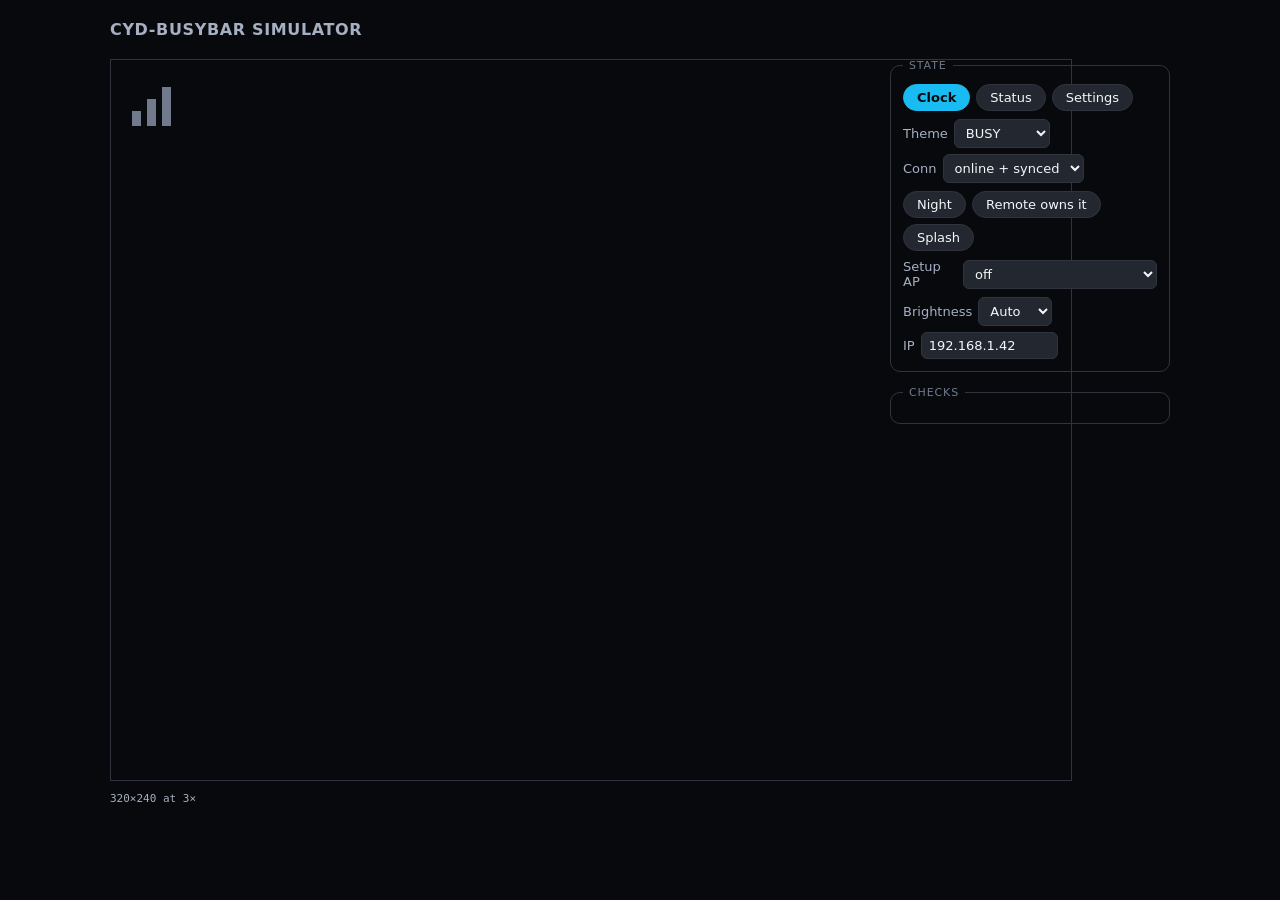
<file: cyd-busybar/scripts/simulator.tpl.html>
<!DOCTYPE html>
<html lang="en">
<head>
<meta charset="utf-8">
<meta name="viewport" content="width=device-width, initial-scale=1">
<title>cyd-busybar simulator</title>
<style>
  :root {
    --bg:#07090d; --surface:#16181d; --alt:#23272f; --border:#2f343e;
    --text:#f4f6fa; --text2:#a6b0c2; --muted:#707a8c;
    --accent:#18bcf2; --success:#2fd97c; --warning:#f5a524; --error:#ff4d6a;
  }
  * { box-sizing: border-box; }
  body { margin:0; background:var(--bg); color:var(--text);
         font-family:system-ui,-apple-system,'Segoe UI',Roboto,sans-serif; font-size:14px; }
  .wrap { max-width:1100px; margin:0 auto; padding:20px; display:grid; gap:20px;
          grid-template-columns:minmax(0,auto) minmax(280px,1fr); align-items:start; }
  h1 { grid-column:1/-1; font-size:16px; margin:0; letter-spacing:.04em; text-transform:uppercase; color:var(--text2); }
  canvas { image-rendering:pixelated; border:1px solid var(--border); display:block; background:#000; }
  .side { display:grid; gap:14px; }
  fieldset { border:1px solid var(--border); border-radius:10px; margin:0; padding:12px; }
  legend { color:var(--muted); font-size:11px; text-transform:uppercase; letter-spacing:.08em; padding:0 6px; }
  .row { display:flex; flex-wrap:wrap; gap:6px; align-items:center; }
  label { color:var(--text2); font-size:13px; display:flex; gap:6px; align-items:center; }
  select, input[type=text] { font:inherit; font-size:13px; background:var(--alt); color:var(--text);
       border:1px solid var(--border); border-radius:6px; padding:5px 7px; }
  button { font:inherit; font-size:13px; background:var(--alt); color:var(--text);
       border:1px solid var(--border); border-radius:999px; padding:5px 13px; cursor:pointer; }
  button:hover { background:var(--border); }
  button[aria-pressed=true] { background:var(--accent); border-color:var(--accent); color:#07090d; font-weight:600; }
  #log { font-family:ui-monospace,SFMono-Regular,Menlo,monospace; font-size:12px; line-height:1.65;
         white-space:pre-wrap; margin:0; max-height:60vh; overflow:auto; }
  .pass { color:var(--success); } .fail { color:var(--error); } .warn { color:var(--warning); }
  .head { color:var(--muted); }
  .ladder { font-family:ui-monospace,Menlo,monospace; font-size:11px; color:var(--text2); }
</style>
</head>
<body>
<div class="wrap">
  <h1>cyd-busybar simulator</h1>

  <div>
    <canvas id="cv" width="960" height="720"></canvas>
    <p class="ladder" id="scale">320&times;240 at 3&times;</p>
  </div>

  <div class="side">
    <fieldset>
      <legend>State</legend>
      <div class="row">
        <button data-app="0" class="tab">Clock</button>
        <button data-app="1" class="tab">Status</button>
        <button data-app="2" class="tab">Settings</button>
      </div>
      <div class="row" style="margin-top:8px">
        <label>Theme <select id="theme"></select></label>
        <label>Conn <select id="conn">
          <option value="0">online + synced</option>
          <option value="1">online, no time</option>
          <option value="2">offline</option>
        </select></label>
      </div>
      <div class="row" style="margin-top:8px">
        <button id="night" aria-pressed="false">Night</button>
        <button id="owned" aria-pressed="false">Remote owns it</button>
        <button id="splash" aria-pressed="false">Splash</button>
      </div>
      <div class="row" style="margin-top:8px">
        <label>Setup AP <select id="ap">
          <option value="0">off</option>
          <option value="1">on (AP+STA)</option>
          <option value="2">fallback (no credentials)</option>
        </select></label>
      </div>
      <div class="row" style="margin-top:8px">
        <label>Brightness <select id="bl">
          <option value="0">Auto</option><option value="1">25%</option>
          <option value="2">50%</option><option value="3">75%</option><option value="4">100%</option>
        </select></label>
        <label>IP <input type="text" id="ip" value="192.168.1.42" size="13"></label>
      </div>
    </fieldset>

    <fieldset>
      <legend>Checks</legend>
      <pre id="log"></pre>
    </fieldset>
  </div>
</div>

<script>
/* GLYPH DATA — generated. See scripts/gen_sim_fonts.py and gen_vfont.py. */
/*__FONTS__*/
/*__VFONT__*/

// ══ LAYOUT — mirrors include/config.h and NOTHING else ═══════════════════
// Geometry is deliberately not kept beside the colours: the simulator mirrors
// config.h, so putting sizes in theme.h would give the layout two sources of
// truth -- the exact failure this file exists to catch.
const L = {
  SCR_W:320, SCR_H:240,
  VD_W:160, VD_H:80, VD_SCALE:2,
  SP_1:4, SP_2:8, SP_3:12, SP_4:16, SP_6:24,
  HDR_H:32, HDR_DIV_Y:31,
  CONN_X:0, CONN_W:26,
  TAB_X:26, TAB_W:81, TAB_N:3, TAB_UNDERLINE_H:2,
  CLK_X:269, CLK_W:51, CLK_MARGIN_R:6,
  CARD_X:8, CARD_W:304, CARD_IN_X0:16, CARD_IN_X1:303,
  CARD_DY:2, ROW_N:4, ROW_H:52,
  CARD_L1_CY:8, CARD_L1_Y0:1, CARD_L1_Y1:19,
  CTL_DY:20, CTL_H:26,
  CARD_ICO_R:7,
  SET_CHIP_N:5, SET_CHIP_W:54, SET_CHIP_GAP:4,
  NET_CHIP_N:3, NET_CHIP_W:92,
  THEME_TAB_N:5,
  TOG_W:44, TOG_H:24, TOG_KNOB:18,
};
L.BODY_Y      = L.HDR_H;
L.BODY_H      = L.SCR_H - L.HDR_H;
L.CARD_X1     = L.CARD_X + L.CARD_W - 1;
L.CARD_IN_W   = L.CARD_IN_X1 - L.CARD_IN_X0 + 1;
L.CARD_H      = L.ROW_H - 2 * L.CARD_DY;
L.CARD_ICO_X  = L.CARD_IN_X0 + L.CARD_ICO_R;
L.TOG_X       = L.CARD_IN_X1 - L.TOG_W + 1;
L.VD_DRAW_W   = L.VD_W * L.VD_SCALE;      // 320 -- full-bleed
L.VD_DRAW_H   = L.VD_H * L.VD_SCALE;      // 160
L.RASTER_X    = 0;
L.RASTER_Y    = L.BODY_Y;                 // 32
L.STRIP_Y     = L.RASTER_Y + L.VD_DRAW_H; // 192
L.STRIP_H     = L.SCR_H - L.STRIP_Y;      // 48
// Strip CHIP mode: one indicator, full content width.
L.STRIP_CHIP_X = L.CARD_IN_X0;
L.STRIP_CHIP_W = L.CARD_IN_W;
// Strip TABS mode: the same pitch as the settings brightness row, reused
// rather than a second chip size invented for it.
L.THEME_TAB_X0 = L.CARD_IN_X0;
L.THEME_TAB_W  = L.SET_CHIP_W;
L.THEME_TAB_GAP= L.SET_CHIP_GAP;

// ══ THEME — mirrors src/ui/theme.cpp ════════════════════════════════════
const TOKENS = ['BG','SURFACE','ELEVATED','BORDER','DIVIDER','TEXT','TEXT2','TEXT3',
                'DISABLED','DIM','ACCENT','NEUTRAL','SUCCESS','WARNING','ERROR'];
const DAY = {
  BG:'#07090D', SURFACE:'#16181D', ELEVATED:'#23272F', BORDER:'#2F343E', DIVIDER:'#1C1F26',
  TEXT:'#F4F6FA', TEXT2:'#A6B0C2', TEXT3:'#707A8C', DISABLED:'#444C59', DIM:'#8A94A6',
  ACCENT:'#18BCF2', NEUTRAL:'#7A828E', SUCCESS:'#2FD97C', WARNING:'#F5A524', ERROR:'#FF4D6A',
};
const NIGHT_R5 = {
  BG:0, SURFACE:2, ELEVATED:4, BORDER:6, DIVIDER:3, TEXT:25, TEXT2:20, TEXT3:16,
  DISABLED:12, DIM:7, ACCENT:18, NEUTRAL:13, SUCCESS:10, WARNING:22, ERROR:31,
};
// Pairs a reader must be able to TELL APART. Anything here needs real
// separation on the night ladder; one-step neighbours elsewhere are justified
// on role separation instead.
const MUST_DIFFER = [
  ['DIM','ERROR',12], ['NEUTRAL','SURFACE',6], ['NEUTRAL','ELEVATED',6],
  ['SUCCESS','ACCENT',5], ['TEXT','TEXT2',4], ['NEUTRAL','ACCENT',4],
  ['TEXT2','TEXT3',3], ['TEXT3','DISABLED',3], ['ACCENT','TEXT3',2],
];

let NIGHT = false;
const C = {};
function themeApply() {
  for (const k of TOKENS) {
    if (!NIGHT) { C[k] = DAY[k]; continue; }
    const v = Math.round(NIGHT_R5[k] / 31 * 255);
    C[k] = `rgb(${v},0,0)`;
  }
}
// A full-colour value through the active palette mode, as themeMap() does.
function mapColour(hex) {
  if (!NIGHT) return hex;
  const n = parseInt(hex.slice(1), 16);
  const r = (n >> 16) & 255, g = (n >> 8) & 255, b = n & 255;
  const y = Math.min(255, (r * 77 + g * 151 + b * 28) >> 8);
  return `rgb(${y},0,0)`;
}

// ══ CANVAS ══════════════════════════════════════════════════════════════
const ZOOM = 3;
const cv = document.getElementById('cv');
const ctx = cv.getContext('2d');
ctx.imageSmoothingEnabled = false;

function px(x, y, col) { ctx.fillStyle = col; ctx.fillRect(x*ZOOM, y*ZOOM, ZOOM, ZOOM); }
function rect(x, y, w, h, col) { ctx.fillStyle = col; ctx.fillRect(x*ZOOM, y*ZOOM, w*ZOOM, h*ZOOM); }
function frame(x, y, w, h, col) {
  rect(x, y, w, 1, col); rect(x, y+h-1, w, 1, col);
  rect(x, y, 1, h, col); rect(x+w-1, y, 1, h, col);
}
function disc(cx, cy, r, col) {
  for (let dy=-r; dy<=r; dy++) for (let dx=-r; dx<=r; dx++)
    if (dx*dx+dy*dy <= r*r+1) px(cx+dx, cy+dy, col);
}
function ring(cx, cy, r, col) {
  for (let a=0; a<360; a+=2) {
    px(cx + Math.round(r*Math.cos(a*Math.PI/180)), cy + Math.round(r*Math.sin(a*Math.PI/180)), col);
  }
}

// ══ TYPOGRAPHY — the panel's real glyphs, at the panel's real advances ═══
// gtext() re-implements the same decoders TFT_eSPI::drawChar uses, so textW()
// is byte-identical to tft.textWidth() and the layout reported here is the
// panel's.
const ROLE = { F_TITLE:{face:'f2',dy:0}, F_BODY:{face:'f2',dy:0}, F_MICRO:{face:'f1',dy:0} };
const INK  = { F_TITLE:[-7,7], F_BODY:[-7,7], F_MICRO:[-4,3] };
const CAP  = { F_TITLE:10, F_BODY:10, F_MICRO:7 };

function glyphW(faceKey, code) {
  const f = GLYPHS[faceKey], i = code - 0x20;
  if (i < 0 || i > 95) return 0;
  return faceKey === 'f1' ? 6 : f.w[i];
}
function textW(role, s) {
  const face = ROLE[role].face;
  let w = 0;
  for (const ch of String(s)) w += glyphW(face, ch.charCodeAt(0));
  return w;
}
function drawGlyph(faceKey, code, x, y, col) {
  const f = GLYPHS[faceKey], i = code - 0x20;
  if (i < 0 || i > 95) return 0;
  const adv = glyphW(faceKey, code);
  const ink = faceKey === 'f1' ? 5 : adv - 1;
  const hex = f.g[i] || '';
  const per = ink > 0 ? ((ink + 7) >> 3) : 0;
  for (let row = 0; row < f.h; row++) {
    for (let c = 0; c < ink; c++) {
      const idx = row * per + (c >> 3);
      const b = parseInt(hex.substr(idx * 2, 2), 16) || 0;
      if ((b >> (7 - (c & 7))) & 1) px(x + c, y + row, col);
    }
  }
  return adv;
}
// cy is the vertical CENTRE. TFT_eSPI centres a built-in face on its FULL BOX
// with an M* datum, so the box top is cy - h/2 plus the role offset.
function gtext(role, s, x, cy, col, datum) {
  const { face, dy } = ROLE[role];
  const h = GLYPHS[face].h;
  const w = textW(role, s);
  let px0 = x;
  if (datum === 'MC') px0 = x - ((w / 2) | 0);
  if (datum === 'MR') px0 = x - w;
  const y = cy - ((h / 2) | 0) + dy;
  for (const ch of String(s)) px0 += drawGlyph(face, ch.charCodeAt(0), px0, y, col);
  return w;
}
function textFit(role, s, budget) {
  if (textW(role, s) <= budget) return role;
  if (role !== 'F_MICRO' && textW('F_MICRO', s) <= budget) return 'F_MICRO';
  return role;
}
function textTrunc(role, s, budget) {
  s = String(s);
  if (textW(role, s) <= budget) return s;
  let t = s;
  while (t.length && textW(role, t + '..') > budget) t = t.slice(0, -1);
  return t + '..';
}

// ══ VIRTUAL PANELS ══════════════════════════════════════════════════════
// Column-major, bit 0 = top row -- the same layout src/canvas/vfont.inc uses.
// One framebuffer, RGB. null is "unlit" and paints as C_BG.
const FB = new Array(L.VD_W * L.VD_H).fill(null);
function vclear(col) { FB.fill(col || null); }
function vpix(x, y, col) {
  if (x < 0 || y < 0 || x >= L.VD_W || y >= L.VD_H) return;
  FB[y * L.VD_W + x] = col;
}
function vrect(x, y, w, h, col) {
  for (let r = 0; r < h; r++) for (let c = 0; c < w; c++) vpix(x+c, y+r, col);
}
function vframe(x, y, w, h, col) {
  vrect(x,y,w,1,col); vrect(x,y+h-1,w,1,col);
  vrect(x,y,1,h,col); vrect(x+w-1,y,1,h,col);
}
function vGlyphW(f) { return f === 'tiny' ? 3 : 5; }
function vGlyphH(f) { return f === 'tiny' ? 5 : 7; }
function vAdv(f) { return vGlyphW(f) + 1; }
function vTextW(f, s, scX) { return s.length ? (s.length * vAdv(f) - 1) * scX : 0; }
function vtext(x, y, s, col, f, scX, scY, align) {
  if (align === undefined) { align = scY; scY = scX; }
  if (!scY) scY = scX;
  const tw = vTextW(f, s, scX), th = vGlyphH(f) * scY;
  const am = align % 3, ad = (align / 3) | 0;
  if (am === 1) x -= (tw / 2) | 0; else if (am === 2) x -= tw;
  if (ad === 1) y -= (th / 2) | 0; else if (ad === 2) y -= th;
  const tbl = f === 'tiny' ? VFONT.t3x5 : VFONT.t5x7;
  const gw = vGlyphW(f), gh = vGlyphH(f);
  let pen = x;
  for (const ch of s) {
    let code = ch.charCodeAt(0);
    if (code < 0x20 || code > 0x7E) code = 63;
    const g = tbl[code - 0x20];
    for (let c = 0; c < gw; c++) for (let r = 0; r < gh; r++)
      if ((g[c] >> r) & 1) vrect(pen + c*scX, y + r*scY, scX, scY, col);
    pen += vAdv(f) * scX;
  }
}
// present(): a flat 2x, and every stored colour goes through the palette map
// so night mode reddens a caller's arbitrary RGB along with the chrome.
function present() {
  for (let y = 0; y < L.VD_H; y++) for (let x = 0; x < L.VD_W; x++) {
    const v = FB[y * L.VD_W + x];
    rect(L.RASTER_X + x*L.VD_SCALE, L.RASTER_Y + y*L.VD_SCALE,
         L.VD_SCALE, L.VD_SCALE, v ? mapColour(v) : C.BG);
  }
}

// ══ STATE ═══════════════════════════════════════════════════════════════
const THEMES = {
  busy:   { label:'BUSY',    fg:'#FFFFFF', bg:'#FF0000', accent:'#FFD700', effect:'flame' },
  call:   { label:'ON-CALL', fg:'#FFFFFF', bg:'#1F3A8A', accent:'#60A5FA', effect:'sweep' },
  normal: { label:'NORMAL',  fg:'#86EFAC', bg:'#052E16', accent:'#22C55E', effect:'sweep' },
  lunch:  { label:'LUNCH',   fg:'#FED7AA', bg:'#7C2D12', accent:'#F97316', effect:'none'  },
  home:   { label:'AT HOME', fg:'#DDD6FE', bg:'#2E1065', accent:'#A855F7', effect:'pulse' },
};
const S = {
  app:0, theme:'busy', conn:0, night:false,
  owned:false, splash:false, bl:0,
  ip:'192.168.1.42', tz:'ICT-7', clock24:true, hh:23, mm:45, ss:7,
  ap:0,   // 0 off, 1 on (AP+STA), 2 fallback (no credentials, cannot stop)
};

// ══ ICONS — mirrors src/ui/icons.cpp ════════════════════════════════════
const BAR_DX = [-6,-1,4], BAR_H = [5,9,13];
function icoWifi(cx, cy, bars, col) {
  for (let i=0;i<3;i++) {
    const x = cx+BAR_DX[i], h = BAR_H[i], y = cy+6-h+1;
    if (bars) rect(x,y,3,h,col); else frame(x,y,3,h,col);
  }
}
function icoBadge(cx, cy, col, behind) { disc(cx,cy,3,behind); disc(cx,cy,2,col); }
function icoSun(cx, cy, col) {
  disc(cx,cy,3,col);
  const D=[[0,-1],[0,1],[-1,0],[1,0],[-1,-1],[1,-1],[-1,1],[1,1]];
  for (const [dx,dy] of D) for (let r=5;r<=6;r++) px(cx+dx*r, cy+dy*r, col);
}
function icoMoon(cx, cy, col, behind) { disc(cx,cy,6,col); disc(cx+4,cy-3,6,behind); }
function icoClock(cx, cy, col) {
  ring(cx,cy,6,col); rect(cx,cy-4,1,5,col); rect(cx,cy,4,1,col);
}

// ══ WIDGETS — mirrors src/ui/widgets.cpp ════════════════════════════════
const BV = { INACTIVE:0, ACTIVE:1, ACTIVE_OFF:2, PRESSED:3, DISABLED:4, ERR:5 };
function ctlColour(vis) {
  switch (vis) {
    case BV.ACTIVE:     return { fill:C.ACCENT,  edge:C.ACCENT,  fg:C.BG };
    case BV.ACTIVE_OFF: return { fill:C.NEUTRAL, edge:C.NEUTRAL, fg:C.BG };
    case BV.PRESSED:    return { fill:C.TEXT,    edge:C.TEXT,    fg:C.BG };
    case BV.DISABLED:   return { fill:C.BG,      edge:C.BG,      fg:C.DISABLED };
    case BV.ERR:        return { fill:C.BG,      edge:C.ERROR,   fg:C.ERROR };
    default:            return { fill:C.ELEVATED,edge:C.ELEVATED,fg:C.TEXT2 };
  }
}
function wCard(x,y,w,h,fill,edge) {
  if (fill !== edge) rect(x+1,y+1,w-2,h-2,fill); else rect(x,y,w,h,fill);
  frame(x,y,w,h,edge);
}
function wChip(x,y,w,h,label,vis) {
  const c = ctlColour(vis);
  rect(x,y,w,h,c.fill);
  if (c.edge !== c.fill) frame(x,y,w,h,c.edge);
  const up = String(label).toUpperCase();
  const budget = w - 2*L.SP_1;
  const role = textFit('F_BODY', up, budget);
  const out = textTrunc(role, up, budget);
  if (out !== up) LOGS.push(['warn', `chip label truncated: "${up}" -> "${out}" in ${budget}px`]);
  gtext(role, out, x + (w/2|0), y + (h/2|0), c.fg, 'MC');
}
function wToggle(x,y,w,h,knob,on,behind) {
  rect(x,y,w,h, on ? C.ACCENT : C.DIVIDER);
  const pad = (h-knob)/2|0;
  rect(on ? x+w-knob-pad : x+pad, y+pad, knob, knob, on ? C.BG : behind);
}
function wTab(x,y,w,h,label,sel,uh) {
  gtext('F_BODY', label, x + (w/2|0), y + ((h-uh)/2|0), sel ? C.ACCENT : C.TEXT3, 'MC');
  if (sel) rect(x+L.SP_2, y+h-uh-1, w-2*L.SP_2, uh, C.ACCENT);
}
function wPip(cx,cy,r,on) { if (on) disc(cx,cy,r,C.ACCENT); else ring(cx,cy,r,C.TEXT3); }

// ══ PANEL CONTENT ═══════════════════════════════════════════════════════
const WD=['SUN','MON','TUE','WED','THU','FRI','SAT'], MO=['JAN','FEB','MAR','APR','MAY','JUN','JUL','AUG','SEP','OCT','NOV','DEC'];
const p2 = (n) => String(n).padStart(2,'0');

function renderClock() {
  const have = S.conn === 0;
  let h = S.hh;
  if (!S.clock24) { h = h % 12 || 12; }
  const hhmm = have ? `${p2(h)}:${p2(S.mm)}` : '--:--';
  vclear(null);
  vtext(L.VD_W/2|0, 26, hhmm, have ? '#F4F6FA' : '#F5A524', 'small', 4, 4);
  vtext(L.VD_W/2|0, 54, have ? `WED 27 AUG` : 'WAITING FOR TIME', '#A6B0C2', 'small', 1, 4);
  if (have) vtext(L.VD_W/2|0, 68, `:${p2(S.ss)}`, '#18BCF2', 'small', 1, 4);
}

function renderTheme() {
  const t = THEMES[S.theme];
  if (!t) return;
  // The panel is full colour now, so a theme finally shows its OWN colours.
  vclear(t.bg);
  vframe(2, 2, L.VD_W-4, L.VD_H-4, t.accent);

  const maxW = (t.effect === 'flame' || t.effect === 'bars') ? 104 : (L.VD_W - 14);
  const maxH = (t.effect === 'sweep' || t.effect === 'pulse') ? 54 : 64;
  const n = t.label.length || 1;
  const baseW = n * 6 - 1;
  const baseH = 7;
  const sx = (maxW / baseW) | 0;
  const sy = (maxH / baseH) | 0;
  let sc = Math.min(sx, sy);
  if (sc < 1) sc = 1;
  const cy = (t.effect === 'sweep' || t.effect === 'pulse') ? 35 : 40;

  vtext(L.VD_W/2|0, cy, t.label, t.fg, 'small', sc, 4);
  // The effect stays a SHAPE as well as a colour: night mode collapses the
  // palette to one hue, and a theme that differed only in colour would be
  // indistinguishable from every other theme after dark.
  if (t.effect === 'sweep') vrect(40, L.VD_H-12, 24, 6, t.accent);
  if (t.effect === 'pulse') vrect(8, L.VD_H-12, (L.VD_W*0.5)|0, 6, t.accent);
  if (t.effect === 'flame' || t.effect === 'bars') {
    const FLAME_D = [
      [0x00600, 0x00900, 0x00900, 0x01080, 0x21080, 0x51080, 0x52046, 0x24049, 0x08029, 0x10029, 0x20019, 0x20004, 0x40008, 0x40008, 0x80008, 0x80008, 0x80008, 0x80008, 0x40008, 0x20010, 0x10020, 0x0C0C0, 0x03F00, 0x00000],
      [0x01800, 0x02400, 0x04200, 0x04200, 0x08200, 0x08218, 0x28124, 0x580A4, 0x54034, 0x24008, 0x08004, 0x10002, 0x20001, 0x20001, 0x40001, 0x40001, 0x80002, 0x80002, 0x40002, 0x3000C, 0x08010, 0x06060, 0x01F80, 0x00000],
      [0x00300, 0x00480, 0x00840, 0x00840, 0x18840, 0x24820, 0x25020, 0x15016, 0x0A00D, 0x04003, 0x08001, 0x10001, 0x20001, 0x20001, 0x40001, 0x40001, 0x80001, 0x80001, 0x40002, 0x20004, 0x18018, 0x06060, 0x01F80, 0x00000],
      [0x00C00, 0x01230, 0x02148, 0x02148, 0x04150, 0x04120, 0x08080, 0x28040, 0x58026, 0x58019, 0x28005, 0x10001, 0x20001, 0x40001, 0x40001, 0x80001, 0x80001, 0x80001, 0x40002, 0x20004, 0x18018, 0x06060, 0x01F80, 0x00000],
      [0x00660, 0x00990, 0x010D0, 0x01050, 0x02040, 0x32040, 0x4A020, 0x4C016, 0x2C00D, 0x14003, 0x08001, 0x10001, 0x20001, 0x40001, 0x40001, 0x80001, 0x80001, 0x80001, 0x40002, 0x20004, 0x18018, 0x06060, 0x01F80, 0x00000]
    ];
    const FLAME_O = [
      [0x00000, 0x00600, 0x00600, 0x00D00, 0x00D00, 0x20900, 0x21980, 0x03086, 0x06046, 0x0C0C6, 0x18066, 0x18078, 0x30030, 0x30030, 0x60030, 0x60030, 0x70070, 0x780F0, 0x3C1F0, 0x1FFE0, 0x0FFC0, 0x03F00, 0x00000, 0x00000],
      [0x00000, 0x01800, 0x03400, 0x03400, 0x06400, 0x04400, 0x04218, 0x26118, 0x22048, 0x02070, 0x06018, 0x0C00C, 0x18006, 0x18006, 0x30006, 0x38006, 0x7C01C, 0x7E03C, 0x3F07C, 0x0FFF0, 0x07FE0, 0x01F80, 0x00000, 0x00000],
      [0x00000, 0x00300, 0x00680, 0x00680, 0x00480, 0x18440, 0x18C40, 0x08820, 0x01812, 0x0300C, 0x06006, 0x0C006, 0x18006, 0x18006, 0x38006, 0x3C00E, 0x7E01E, 0x7F03E, 0x3FFFC, 0x1FFF8, 0x07FE0, 0x01F80, 0x00000, 0x00000],
      [0x00000, 0x00C00, 0x01A30, 0x01A30, 0x03220, 0x02200, 0x06100, 0x04080, 0x240C0, 0x24026, 0x0401A, 0x0C00E, 0x18006, 0x30002, 0x30002, 0x70006, 0x7C00E, 0x7F03E, 0x3FFFC, 0x1FFF8, 0x07FE0, 0x01F80, 0x00000, 0x00000],
      [0x00000, 0x00660, 0x00D20, 0x00C80, 0x01880, 0x01880, 0x31040, 0x33020, 0x12012, 0x0200C, 0x06006, 0x0C006, 0x18006, 0x30002, 0x38006, 0x78006, 0x7E01E, 0x7F03E, 0x3FFFC, 0x1FFF8, 0x07FE0, 0x01F80, 0x00000, 0x00000]
    ];
    const FLAME_Y = [
      [0x00000, 0x00000, 0x00000, 0x00200, 0x00200, 0x00600, 0x00600, 0x00F00, 0x01F80, 0x03300, 0x06180, 0x06180, 0x0E1C0, 0x0F3C0, 0x1FFC0, 0x1FFC0, 0x0FF80, 0x07F00, 0x03E00, 0x00000, 0x00000, 0x00000, 0x00000, 0x00000],
      [0x00000, 0x00000, 0x00800, 0x00800, 0x01800, 0x03800, 0x03C00, 0x01E00, 0x01F80, 0x01980, 0x01860, 0x03870, 0x07878, 0x07CF8, 0x0FFF8, 0x07FF8, 0x03FE0, 0x01FC0, 0x00F80, 0x00000, 0x00000, 0x00000, 0x00000, 0x00000],
      [0x00000, 0x00000, 0x00100, 0x00100, 0x00300, 0x00380, 0x00380, 0x007C0, 0x00660, 0x00C30, 0x01818, 0x03818, 0x07C38, 0x07FF8, 0x07FF8, 0x03FF0, 0x01FE0, 0x00FC0, 0x00000, 0x00000, 0x00000, 0x00000, 0x00000, 0x00000],
      [0x00000, 0x00000, 0x00400, 0x00400, 0x00C00, 0x01C00, 0x01E00, 0x03F00, 0x03300, 0x030C0, 0x030E0, 0x03030, 0x07878, 0x0FCFC, 0x0FFFC, 0x0FFF8, 0x03FF0, 0x00FC0, 0x00000, 0x00000, 0x00000, 0x00000, 0x00000, 0x00000],
      [0x00000, 0x00000, 0x00200, 0x00300, 0x00700, 0x00700, 0x00F80, 0x00CC0, 0x01860, 0x01870, 0x01818, 0x03C38, 0x07E78, 0x0FFFC, 0x07FF8, 0x07FF8, 0x01FE0, 0x00FC0, 0x00000, 0x00000, 0x00000, 0x00000, 0x00000, 0x00000]
    ];
    const FLAME_W = [
      [0x00000, 0x00000, 0x00000, 0x00000, 0x00000, 0x00000, 0x00000, 0x00000, 0x00000, 0x00C00, 0x01E00, 0x01E00, 0x01E00, 0x00C00, 0x00000, 0x00000, 0x00000, 0x00000, 0x00000, 0x00000, 0x00000, 0x00000, 0x00000, 0x00000],
      [0x00000, 0x00000, 0x00000, 0x00000, 0x00000, 0x00000, 0x00000, 0x00000, 0x00000, 0x00600, 0x00780, 0x00780, 0x00780, 0x00300, 0x00000, 0x00000, 0x00000, 0x00000, 0x00000, 0x00000, 0x00000, 0x00000, 0x00000, 0x00000],
      [0x00000, 0x00000, 0x00000, 0x00000, 0x00000, 0x00000, 0x00000, 0x00000, 0x00180, 0x003C0, 0x007E0, 0x007E0, 0x003C0, 0x00000, 0x00000, 0x00000, 0x00000, 0x00000, 0x00000, 0x00000, 0x00000, 0x00000, 0x00000, 0x00000],
      [0x00000, 0x00000, 0x00000, 0x00000, 0x00000, 0x00000, 0x00000, 0x00000, 0x00C00, 0x00F00, 0x00F00, 0x00FC0, 0x00780, 0x00300, 0x00000, 0x00000, 0x00000, 0x00000, 0x00000, 0x00000, 0x00000, 0x00000, 0x00000, 0x00000],
      [0x00000, 0x00000, 0x00000, 0x00000, 0x00000, 0x00000, 0x00000, 0x00300, 0x00780, 0x00780, 0x007E0, 0x003C0, 0x00180, 0x00000, 0x00000, 0x00000, 0x00000, 0x00000, 0x00000, 0x00000, 0x00000, 0x00000, 0x00000, 0x00000]
    ];
    const frame = ((Date.now() / 200) | 0) % 5;
    const cD = '#6A0000';
    const cO = '#FF7A00';
    const cY = '#FFE000';
    const cW = '#FFFFFF';
    for (let r = 0; r < 24; r++) {
      const dBits = FLAME_D[frame][r];
      const oBits = FLAME_O[frame][r];
      const yBits = FLAME_Y[frame][r];
      const wBits = FLAME_W[frame][r];
      const y = 28 + r;
      for (let c = 0; c < 20; c++) {
        const shiftL = 19 - c;
        if ((wBits >> shiftL) & 1)      vpix(8 + c, y, cW);
        else if ((yBits >> shiftL) & 1) vpix(8 + c, y, cY);
        else if ((oBits >> shiftL) & 1) vpix(8 + c, y, cO);
        else if ((dBits >> shiftL) & 1) vpix(8 + c, y, cD);

        const shiftR = c;
        if ((wBits >> shiftR) & 1)      vpix(132 + c, y, cW);
        else if ((yBits >> shiftR) & 1) vpix(132 + c, y, cY);
        else if ((oBits >> shiftR) & 1) vpix(132 + c, y, cO);
        else if ((dBits >> shiftR) & 1) vpix(132 + c, y, cD);
      }
    }
  }
}

function renderSetup() {
  vclear(null);
  vframe(0, 0, L.VD_W, L.VD_H, '#F5A524');
  vtext(L.VD_W/2|0, 14, 'WI-FI SETUP',       '#F5A524', 'small', 1, 4);
  vtext(L.VD_W/2|0, 34, 'cyd-busybar-setup', '#F4F6FA', 'small', 1, 4);
  vtext(L.VD_W/2|0, 56, '192.168.4.1',       '#18BCF2', 'small', 2, 4);
}

// Stand-in for a remote application's content, so the strip's ACTIVE chip can
// be checked against something visibly not the local app.
function renderRemote() {
  vclear('#101820');
  vframe(0, 0, L.VD_W, L.VD_H, '#18BCF2');
  vtext(L.VD_W/2|0, 24, 'DEPLOY',   '#18BCF2', 'small', 3, 4);
  vtext(L.VD_W/2|0, 52, '00:04:31', '#F4F6FA', 'small', 2, 4);
}

// ══ SCREEN — mirrors src/ui/screen.cpp ══════════════════════════════════
const TAB_LABEL = ['Clock','Status','Settings'];
const SET_TITLE = ['Brightness','Time','Night mode','Network'];
const ROW0_CHIP = ['Auto','25','50','75','100'];
const ROW1_CHIP = ['12h','24h','Sync'];
const ROW3_CHIP = ['AP mode','Reconnect','Forget'];
const BL_LABEL  = ['Auto','25%','50%','75%','100%'];

function cardY(row) { return L.BODY_Y + row*L.ROW_H + L.CARD_DY; }
function btnRect(row, slot) {
  const cy = cardY(row);
  if (row === 2) {
    if (slot !== 0) return null;
    return { x:L.TOG_X, y:cy + ((L.CARD_H-L.TOG_H)/2|0), w:L.TOG_W, h:L.TOG_H };
  }
  if (row === 0 && slot >= L.SET_CHIP_N) return null;
  if (row === 1 && slot >= 3) return null;
  if (row === 3) {
    // The Network row sets its own pitch: "RECONNECT" does not fit a 54px chip.
    if (slot >= L.NET_CHIP_N) return null;
    return { x:L.CARD_IN_X0 + slot*(L.NET_CHIP_W+L.SET_CHIP_GAP), y:cy+L.CTL_DY,
             w:L.NET_CHIP_W, h:L.CTL_H };
  }
  return { x:L.CARD_IN_X0 + slot*(L.SET_CHIP_W+L.SET_CHIP_GAP), y:cy+L.CTL_DY,
           w:L.SET_CHIP_W, h:L.CTL_H };
}

function drawHeader() {
  rect(0,0,L.SCR_W,L.HDR_DIV_Y,C.BG);
  const cx = L.CONN_X + (L.CONN_W/2|0), cy = L.HDR_DIV_Y/2|0;
  if (S.conn === 2) icoWifi(cx,cy,0,C.ERROR);
  else { icoWifi(cx,cy,3,C.TEXT3); if (S.conn === 1) icoBadge(cx+7,cy-5,C.WARNING,C.BG); }

  for (let i=0;i<L.TAB_N;i++)
    wTab(L.TAB_X + i*L.TAB_W, 0, L.TAB_W, L.HDR_DIV_Y, TAB_LABEL[i], i===S.app, L.TAB_UNDERLINE_H);

  let h = S.hh; if (!S.clock24) h = h % 12 || 12;
  const clk = S.conn === 0 ? `${p2(h)}:${p2(S.mm)}` : '--:--';
  gtext('F_TITLE', clk, L.CLK_X+L.CLK_W-L.CLK_MARGIN_R, L.HDR_DIV_Y/2|0,
        S.conn === 0 ? C.TEXT2 : C.TEXT3, 'MR');
  rect(0,L.HDR_DIV_Y,L.SCR_W,1,C.DIVIDER);
}

const THEME_NAMES = Object.keys(THEMES);   // folder order, matches THEME_DIRS

// Folder name, underscore swapped for space, wChip uppercases it -- the same
// derivation screen.cpp's tabLabel() uses, so no label is kept in two places.
function tabLabel(i) { return THEME_NAMES[i].replace(/_/g, ' '); }

function chipLabel() {
  if (S.owned) return { label:'deploy', vis:BV.ACTIVE };
  return { label: S.ap ? 'Wi-Fi setup' : 'Clock', vis:BV.INACTIVE };
}

function drawDisplayPage() {
  rect(0, L.BODY_Y, L.SCR_W, L.BODY_H, C.BG);

  // Panel content, in the same order AppManager arbitrates it.
  if (S.owned)      renderRemote();
  else if (S.ap)    renderSetup();
  else if (S.app === 1) renderTheme();
  else              renderClock();
  present();

  // The strip: names what is on the panel and who put it there. Tabs replace
  // the chip only when nothing else is claiming the panel or the tab.
  const cy = L.STRIP_Y + (L.STRIP_H/2|0);
  rect(0, L.STRIP_Y + 1, L.SCR_W, L.STRIP_H - 1, C.BG);
  rect(0, L.STRIP_Y, L.SCR_W, 1, C.DIVIDER);

  const tabsMode = !S.owned && !S.ap && S.app === 1;
  if (tabsMode) {
    const active = THEME_NAMES.indexOf(S.theme);
    for (let i=0;i<L.THEME_TAB_N;i++) {
      const x = L.THEME_TAB_X0 + i*(L.THEME_TAB_W+L.THEME_TAB_GAP);
      wChip(x, cy - (L.CTL_H/2|0), L.THEME_TAB_W, L.CTL_H, tabLabel(i),
            i===active ? BV.ACTIVE : BV.INACTIVE);
    }
  } else {
    const src = chipLabel();
    wChip(L.STRIP_CHIP_X, cy - (L.CTL_H/2|0), L.STRIP_CHIP_W, L.CTL_H, src.label, src.vis);
  }
}

function drawSetIdentity(row) {
  const cy = cardY(row);
  rect(L.CARD_IN_X0, cy+L.CARD_L1_Y0, L.CARD_IN_W, L.CARD_L1_Y1-L.CARD_L1_Y0+1, C.SURFACE);
  const icx = L.CARD_ICO_X, icy = cy + L.CARD_L1_CY;
  if (row===0) icoSun(icx,icy,C.TEXT2);
  else if (row===1) icoClock(icx,icy,C.TEXT2);
  else if (row===2) icoMoon(icx,icy,C.TEXT2,C.SURFACE);
  else {
    icoWifi(icx,icy, S.conn===2?0:3, S.conn===2?C.ERROR:C.TEXT2);
    if (S.conn===1) icoBadge(icx+7,icy-5,C.WARNING,C.SURFACE);
  }
  const tx = L.CARD_ICO_X + L.CARD_ICO_R + L.SP_2;
  gtext('F_TITLE', SET_TITLE[row], tx, icy, C.TEXT, 'ML');

  const val = row===0 ? BL_LABEL[S.bl]
            : row===1 ? S.tz
            : row===2 ? (S.night?'On':'Off')
            : (S.ap===2 ? 'cyd-busybar-setup' : S.conn===0 ? S.ip : 'Offline');
  const budget = L.CARD_IN_X1 - (tx + textW('F_TITLE', SET_TITLE[row]) + L.SP_2);
  const out = textTrunc('F_BODY', val, budget);
  if (out !== val) LOGS.push(['warn', `settings value truncated: "${val}" -> "${out}" in ${budget}px`]);
  gtext('F_BODY', out, L.CARD_IN_X1, icy, C.TEXT2, 'MR');
}

function drawSettingsPage() {
  rect(0,L.BODY_Y,L.SCR_W,L.BODY_H,C.BG);
  for (let r=0;r<L.ROW_N;r++) wCard(L.CARD_X,cardY(r),L.CARD_W,L.CARD_H,C.SURFACE,C.BORDER);
  for (let r=0;r<L.ROW_N;r++) drawSetIdentity(r);

  for (let r=0;r<L.ROW_N;r++) for (let slot=0;slot<L.SET_CHIP_N;slot++) {
    const b = btnRect(r,slot); if (!b) continue;
    if (r===2) { rect(b.x,b.y,b.w,b.h,C.SURFACE); wToggle(b.x,b.y,b.w,b.h,L.TOG_KNOB,S.night,C.SURFACE); continue; }
    let vis;
    if (r===0) vis = S.bl===slot ? BV.ACTIVE : BV.INACTIVE;
    else if (r===1) vis = slot===2 ? (S.conn===0 ? BV.INACTIVE : BV.DISABLED)
                                   : ((slot===1)===S.clock24 ? BV.ACTIVE : BV.INACTIVE);
    else vis = slot===0 ? (S.ap===2 ? BV.DISABLED : S.ap ? BV.ACTIVE : BV.INACTIVE)
                        : (S.ap===2 ? BV.DISABLED : BV.INACTIVE);
    wChip(b.x,b.y,b.w,b.h,
          r===0?ROW0_CHIP[slot]:r===1?ROW1_CHIP[slot]:ROW3_CHIP[slot], vis);
  }
  // The Network row's three chips fill the control space -- Forget took the
  // room a fourth, address-readout slot used to have. See DESIGN.md §8.3.
}

function drawSplash() {
  rect(0,0,L.SCR_W,L.SCR_H,C.BG);
  const cx = L.SCR_W/2|0, cy = (L.SCR_H/2|0) - L.SP_2;
  frame(cx-80, cy-40, 160, 80, C.TEXT3);
  rect(cx-68, cy-12, 136, 24, C.ACCENT);
  const py = (L.SCR_H/2|0) + L.SP_6 + L.SP_4;
  const pip = ((Date.now()/200)|0) % 3;
  for (let i=0;i<3;i++) wPip(cx + (i-1)*L.SP_4, py, 4, i===pip);
}

// ══ CHECKS ══════════════════════════════════════════════════════════════
let LOGS = [];
function check(ok, msg) { LOGS.push([ok ? 'pass' : 'fail', msg]); return ok; }

function runChecks() {
  LOGS.push(['head','— tiling (the static_asserts in screen.cpp) —']);
  check(L.HDR_H + L.ROW_N*L.ROW_H === L.SCR_H,
        `settings rows tile: ${L.HDR_H}+${L.ROW_N}x${L.ROW_H} = ${L.SCR_H}`);
  check(L.CONN_W + L.TAB_N*L.TAB_W + L.CLK_W === L.SCR_W,
        `header tiles: ${L.CONN_W}+${L.TAB_N}x${L.TAB_W}+${L.CLK_W} = ${L.SCR_W}`);
  check(L.VD_DRAW_W === L.SCR_W,
        `the raster is full-bleed: ${L.VD_W} x ${L.VD_SCALE} = ${L.VD_DRAW_W}`);
  check(L.HDR_H + L.VD_DRAW_H + L.STRIP_H === L.SCR_H,
        `display page tiles: ${L.HDR_H}+${L.VD_DRAW_H}+${L.STRIP_H} = ${L.SCR_H}`);

  LOGS.push(['head','— things the compiler cannot see —']);
  const desc = L.CARD_L1_CY + INK.F_BODY[1];
  check(desc < L.CTL_DY, `line-1 descenders stop above the control row: ${desc} < ${L.CTL_DY}`);
  check(L.CARD_L1_Y1 >= desc, `line-1 dirty rect covers its descenders: ${L.CARD_L1_Y1} >= ${desc}`);
  check(L.CARD_L1_CY + INK.F_BODY[0] >= L.CARD_L1_Y0,
        `line-1 ink starts inside its dirty rect: ${L.CARD_L1_CY + INK.F_BODY[0]} >= ${L.CARD_L1_Y0}`);

  LOGS.push(['head','— the strip —']);
  check(L.STRIP_CHIP_X + L.STRIP_CHIP_W - 1 === L.CARD_IN_X1,
        `chip fills the strip's content width: ${L.STRIP_CHIP_X+L.STRIP_CHIP_W-1} = ${L.CARD_IN_X1}`);
  check(L.THEME_TAB_N*L.THEME_TAB_W + (L.THEME_TAB_N-1)*L.THEME_TAB_GAP <= L.CARD_IN_W + 2,
        `theme tab row fits the strip: ${L.THEME_TAB_N*L.THEME_TAB_W + (L.THEME_TAB_N-1)*L.THEME_TAB_GAP}px against ${L.CARD_IN_W+2}px`);
  // The chip has to hold the widest thing that can land in it: "Wi-Fi setup"
  // or an application_name arriving from the network.
  {
    const budget = L.STRIP_CHIP_W - 2*L.SP_1;
    for (const n of ['Clock','Wi-Fi setup','deploy']) {
      const w = textW('F_BODY', n.toUpperCase());
      check(w <= budget, `strip chip "${n.toUpperCase()}" is ${w}px against ${budget}px`);
    }
  }
  // Each theme tab falls back through F_MICRO and truncates like every other
  // chip -- this only checks that the fallback actually reaches a fit, not
  // that F_BODY alone does (see the stress case below for MEETING).
  {
    const budget = L.THEME_TAB_W - 2*L.SP_1;
    for (let i = 0; i < THEME_NAMES.length; i++) {
      const label = tabLabel(i).toUpperCase();
      const role = textFit('F_BODY', label, budget);
      const out = textTrunc(role, label, budget);
      check(textW(role, out) <= budget,
            `theme tab "${label}" fits at ${budget}px (${role}, "${out}")`);
    }
  }

  LOGS.push(['head','— clock region —']);
  const clkW = textW('F_TITLE','23:45');
  check(clkW <= L.CLK_W - L.CLK_MARGIN_R,
        `"23:45" is ${clkW}px against ${L.CLK_W - L.CLK_MARGIN_R}px of clock region`);
  check(textW('F_TITLE','--:--') <= L.CLK_W - L.CLK_MARGIN_R,
        `"--:--" is ${textW('F_TITLE','--:--')}px, also fits`);

  LOGS.push(['head','— tab strip —']);
  for (const t of TAB_LABEL) {
    const w = textW('F_BODY', t);
    check(w <= L.TAB_W - 2*L.SP_2, `tab "${t}" is ${w}px against ${L.TAB_W - 2*L.SP_2}px`);
  }

  LOGS.push(['head','— settings labels —']);
  for (let r=0;r<2;r++) {
    const chips = r===0?ROW0_CHIP:ROW1_CHIP;
    for (const c of chips) {
      const w = textW('F_BODY', c.toUpperCase());
      check(w <= L.SET_CHIP_W - 2*L.SP_1,
            `chip "${c.toUpperCase()}" is ${w}px against ${L.SET_CHIP_W - 2*L.SP_1}px`);
    }
  }
  for (const c of ROW3_CHIP) {
    const w = textW('F_BODY', c.toUpperCase());
    check(w <= L.NET_CHIP_W - 2*L.SP_1,
          `network chip "${c.toUpperCase()}" is ${w}px against ${L.NET_CHIP_W - 2*L.SP_1}px`);
  }
  check(L.NET_CHIP_N*L.NET_CHIP_W + (L.NET_CHIP_N-1)*L.SET_CHIP_GAP <= L.CARD_IN_W + 2,
        `network row's three chips fit the card: ${L.NET_CHIP_N*L.NET_CHIP_W + (L.NET_CHIP_N-1)*L.SET_CHIP_GAP}px against ${L.CARD_IN_W+2}px`);
  // The identity line carries the fallback AP's SSID or the station's
  // address, and either can be any length.
  {
    const tx = L.CARD_ICO_X + L.CARD_ICO_R + L.SP_2;
    const budget = L.CARD_IN_X1 - (tx + textW('F_TITLE','Network') + L.SP_2);
    for (const a of ['255.255.255.255','cyd-busybar-setup']) {
      check(textW('F_BODY', a) <= budget,
            `network value "${a}" is ${textW('F_BODY',a)}px against ${budget}px`);
    }
  }

  for (let r=0;r<L.ROW_N;r++) {
    const tw = textW('F_TITLE', SET_TITLE[r]);
    const tx = L.CARD_ICO_X + L.CARD_ICO_R + L.SP_2;
    check(tx + tw < L.TOG_X, `title "${SET_TITLE[r]}" (${tw}px) clears the toggle at x${L.TOG_X}`);
  }

  LOGS.push(['head','— panel labels —']);
  for (const t of Object.values(THEMES)) {
    const w = vTextW('small', t.label, 3);
    check(w <= L.VD_W - 8, `theme "${t.label}" at 3x is ${w}/${L.VD_W-8}px`);
  }
  check(vTextW('small','23:45',4) <= L.VD_W,
        `clock at 4x is ${vTextW('small','23:45',4)}/${L.VD_W}px`);
  check(vTextW('small','WAITING FOR TIME',1) <= L.VD_W,
        `"WAITING FOR TIME" is ${vTextW('small','WAITING FOR TIME',1)}/${L.VD_W}px`);
  check(vTextW('small','WED 27 AUG',1) <= L.VD_W,
        `date line is ${vTextW('small','WED 27 AUG',1)}/${L.VD_W}px`);
  for (const [t,sc] of [['WI-FI SETUP',1],['cyd-busybar-setup',1],['192.168.4.1',2]]) {
    check(vTextW('small',t,sc) <= L.VD_W,
          `setup "${t}" at ${sc}x is ${vTextW('small',t,sc)}/${L.VD_W}px`);
  }

  LOGS.push(['head','— night ladder —']);
  const seen = new Map();
  let dup = 0;
  for (const k of TOKENS) {
    const v = NIGHT_R5[k];
    if (seen.has(v)) { check(false, `night collision: ${k} and ${seen.get(v)} both at ${v}`); dup++; }
    seen.set(v, k);
  }
  check(dup === 0, `all ${TOKENS.length} night levels distinct`);
  for (const [a,b,min] of MUST_DIFFER) {
    const d = Math.abs(NIGHT_R5[a] - NIGHT_R5[b]);
    check(d >= min, `${a}/${b} separated by ${d} steps (needs ${min})`);
  }
  const ordered = TOKENS.slice().sort((a,b)=>NIGHT_R5[a]-NIGHT_R5[b]);
  LOGS.push(['head', '  ' + ordered.map(k=>`${k} ${NIGHT_R5[k]}`).join(' < ')]);
}

// ══ RENDER ══════════════════════════════════════════════════════════════
function render() {
  LOGS = [];
  themeApply();
  ctx.fillStyle = C.BG;
  ctx.fillRect(0,0,cv.width,cv.height);

  if (S.splash) drawSplash();
  else {
    drawHeader();
    if (S.app === 2) drawSettingsPage(); else drawDisplayPage();
  }

  runChecks();

  const pass = LOGS.filter(l=>l[0]==='pass').length;
  const fail = LOGS.filter(l=>l[0]==='fail').length;
  const warn = LOGS.filter(l=>l[0]==='warn').length;
  const head = `${pass} passed, ${fail} failed, ${warn} warning${warn===1?'':'s'}\n`;
  document.getElementById('log').innerHTML =
    `<span class="${fail?'fail':'pass'}">${head}</span>` +
    LOGS.map(([k,m]) => {
      const mark = k==='pass'?'ok  ':k==='fail'?'FAIL':k==='warn'?'warn':'    ';
      return `<span class="${k==='head'?'head':k}">${mark} ${m.replace(/</g,'&lt;')}</span>`;
    }).join('\n');

  syncUrl();
}

// ══ CONTROLS ════════════════════════════════════════════════════════════
function syncUrl() {
  const q = new URLSearchParams({
    app:S.app, theme:S.theme, conn:S.conn, night:S.night?1:0,
    owned:S.owned?1:0, bl:S.bl, ap:S.ap,
  });
  history.replaceState(null,'', '?' + q);
}
function readUrl() {
  const q = new URLSearchParams(location.search);
  if (q.has('app'))   S.app = +q.get('app') || 0;
  if (q.has('theme') && THEMES[q.get('theme')]) S.theme = q.get('theme');
  if (q.has('conn'))  S.conn = +q.get('conn') || 0;
  if (q.has('night')) S.night = q.get('night') === '1';
  if (q.has('owned')) S.owned = q.get('owned') === '1';
  if (q.has('bl'))    S.bl = +q.get('bl') || 0;
  if (q.has('ap'))    S.ap = +q.get('ap') || 0;
  if (q.has('ip'))    S.ip = q.get('ip');
  NIGHT = S.night;
}

const $ = (id) => document.getElementById(id);
function syncControls() {
  document.querySelectorAll('.tab').forEach(b =>
    b.setAttribute('aria-pressed', String(+b.dataset.app === S.app)));
  $('night').setAttribute('aria-pressed', String(S.night));
  $('owned').setAttribute('aria-pressed', String(S.owned));
  $('splash').setAttribute('aria-pressed', String(S.splash));
  $('theme').value = S.theme;
  $('conn').value = String(S.conn);
  $('bl').value = String(S.bl);
  $('ap').value = String(S.ap);
  $('ip').value = S.ip;
}

function init() {
  $('theme').innerHTML = Object.keys(THEMES)
    .map(k => `<option value="${k}">${THEMES[k].label}</option>`).join('');
  readUrl();
  syncControls();

  document.querySelectorAll('.tab').forEach(b =>
    b.addEventListener('click', () => { S.app = +b.dataset.app; syncControls(); render(); }));
  $('night').addEventListener('click', () => { S.night = !S.night; NIGHT = S.night; syncControls(); render(); });
  $('owned').addEventListener('click', () => { S.owned = !S.owned; syncControls(); render(); });
  $('splash').addEventListener('click', () => { S.splash = !S.splash; syncControls(); render(); });
  $('theme').addEventListener('change', e => { S.theme = e.target.value; render(); });
  $('conn').addEventListener('change', e => { S.conn = +e.target.value; render(); });
  $('bl').addEventListener('change', e => { S.bl = +e.target.value; render(); });
  $('ap').addEventListener('change', e => { S.ap = +e.target.value; render(); });
  $('ip').addEventListener('input', e => { S.ip = e.target.value; render(); });

  render();
}

// A deliberately overlong value, so textTrunc() is exercised on every run.
// A mechanism that only fires when a real label overflows is a mechanism
// nobody finds out is broken until a label does.
const STRESS_IP = 'fe80::1c2d:3e4f:5a6b:7c8d%wlan0:stress';
function stress() {
  // conn must be online, or the Network card shows the portal SSID instead of
  // the address and the overlong value is never reached.
  const keep = { app: S.app, ip: S.ip, conn: S.conn };
  S.app = 2; S.ip = STRESS_IP; S.conn = 0;
  render();
  const warns = LOGS.filter(l => l[0] === 'warn').map(l => l[1]);
  Object.assign(S, keep);
  render();
  return warns;
}

// A headless sweep can eval this script against a stubbed canvas, then drive
// S and call render() / sweep() / stress() and read LOGS.
function sweep() {
  const out = [];
  for (const night of [false,true]) for (const app of [0,1,2])
    for (const conn of [0,1,2]) for (const ap of [0,1,2])
      for (const owned of [false,true])
        for (const theme of Object.keys(THEMES)) {
          S.night = NIGHT = night; S.app = app; S.conn = conn;
          S.ap = ap; S.owned = owned; S.theme = theme;
          render();
          const f = LOGS.filter(l => l[0] === 'fail');
          const w = LOGS.filter(l => l[0] === 'warn');
          if (f.length || w.length) out.push({ night, app, conn, ap, owned, theme, fail:f, warn:w });
        }
  S.ap = 0; S.owned = false;
  return out;
}

if (typeof document !== 'undefined' && document.getElementById('cv')) init();
</script>
</body>
</html>
</file>
